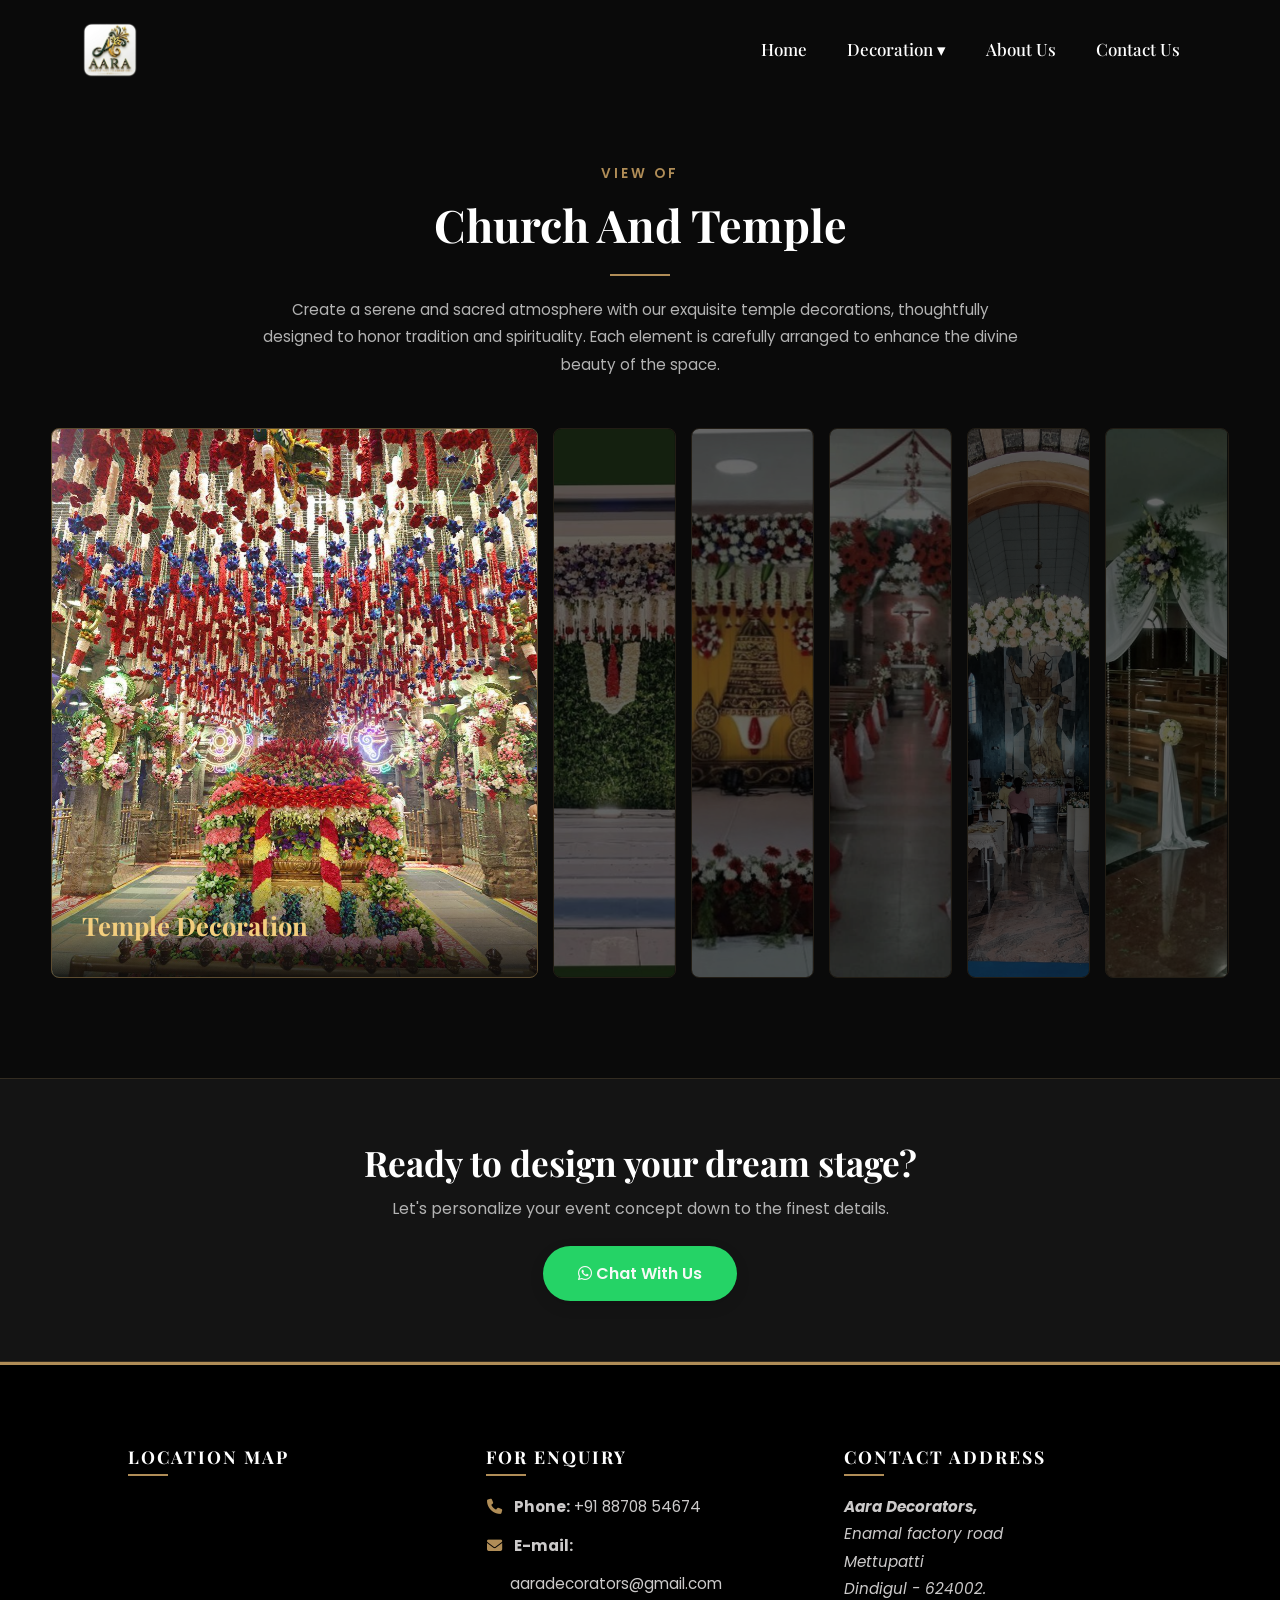
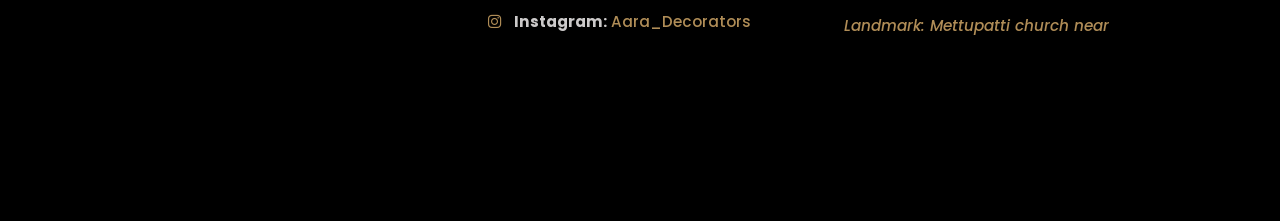
<file: church.html>
<!DOCTYPE html>
<html lang="en">
<head>
    <meta charset="UTF-8">
    <meta name="viewport" content="width=device-width, initial-scale=1.0">
    <title>Aara Decoration | Temple and Church Collection </title>
    <!-- Fonts from Gallery Page -->
    <link href="https://fonts.googleapis.com/css2?family=Playfair+Display:wght@700;800&family=Poppins:wght@300;400;600&display=swap" rel="stylesheet">
    <!-- Style Link -->
    <link rel="stylesheet" href="church.css">
    <!-- FontAwesome for Icons -->
    <link rel="stylesheet" href="https://cdnjs.cloudflare.com/ajax/libs/font-awesome/6.4.0/css/all.min.css">
    <link rel="icon" href="nav logo.png" type="image">
</head>
<body>

    <!-- Fixed Navbar -->
    <nav class="navbar" id="main-nav">
        <div class="logo">
            <img src="nav logo.png" alt="AARA Logo">
        </div>
        
        <input type="checkbox" id="menu-toggle" class="menu-toggle">
        <label for="menu-toggle" class="menu-icon" aria-label="Toggle navigation menu">
            <span></span>
            <span></span>
            <span></span>
        </label>
        
        <ul class="nav-links">
            <li><a href="index.html">Home</a></li>
            <li class="dropdown">
                <button class="dropbtn" type="button" aria-expanded="false">Decoration ▾</button>
                <ul class="dropdown-content">
                    <li><a href="stage.html">Stage Decoration</a></li>
                    <li><a href="out.html">Outdoor & Entrance</a></li>
                    <li><a href="hall.html">Hall Decoration</a></li>
                    <li><a href="church.html">Church & Temple Decoration</a></li>
                </ul>
            </li>
            <li><a href="index.html#about us">About Us</a></li>
            <li><a href="#Contact Us">Contact Us</a></li>
        </ul>
    </nav>

    <!-- Asymmetric Section -->
    <section class="asymmetric-portfolio-section">
        <div class="portfolio-intro">
            <div class="section-title">
                <span>View Of</span>
                <h2>Church And Temple</h2>
                <div class="gold-divider"></div>
            </div>
            <p class="intro-text">Create a serene and sacred atmosphere with our exquisite temple decorations, thoughtfully designed to honor tradition and spirituality. Each element is carefully arranged to enhance the divine beauty of the space.</p>
        </div>

        <!-- Asymmetric Flexible Strip Container -->
        <div class="asymmetric-deck">
            
            <div class="deck-card active" onclick="activateCard(this)">
                <img src="Images/church.1.jpg" alt="Royal Floral Symphony">
                <div class="deck-meta">
                    <h3>Temple Decoration</h3>
                    <span></span>
                </div>
            </div>

            <div class="deck-card" onclick="activateCard(this)">
                <img src="Images/church.2.jpeg" alt="Crystal Elegance">
                <div class="deck-meta">
                    <h3></h3>
                    <span></span>
                </div>
            </div>

            <div class="deck-card" onclick="activateCard(this)">
                <img src="Images/church.2.1.jpg" alt="Pastel Dream">
                <div class="deck-meta">
                    <h3></h3>
                    <span></span>
                </div>
            </div>

            <div class="deck-card" onclick="activateCard(this)">
                <img src="Images/church.5.webp" alt="Traditional Heritage">
                <div class="deck-meta">
                    <h3>church Decoration</h3>
                    <span>Christian decoration refers to the use of religious symbols, scripture verses, and meaningful artwork to create peaceful, faith-inspired spaces. For a web page, this concept can apply to designing church sites, religious e-commerce stores, or spiritual blogs focusing on Christ-centered home interiors.</span>
                </div>
            </div>

            <div class="deck-card" onclick="activateCard(this)">
                <img src="Images/church.4.jpg" alt="Boho Enchantment">
                <div class="deck-meta">
                    <h3></h3>
                    <span></span>
                </div>
            </div>
            <div class="deck-card" onclick="activateCard(this)">
                <img src="Images/church.3.jpg" alt="Boho Enchantment">
                <div class="deck-meta">
                    <h3></h3>
                    <span></span>
                </div>
            </div>
            


        </div>
    </section>

    <!-- Call to Action -->
    <section class="cta-section">
        <h3>Ready to design your dream stage?</h3>
        <p>Let's personalize your event concept down to the finest details.</p>
        <a href="https://wa.me/918870854674" class="cta-btn" target="_blank">
            <i class="fa-brands fa-whatsapp"></i> Chat With Us
        </a>
    </section>

    <!-- Footer from address  Page -->
<link rel="stylesheet" href="https://cdnjs.cloudflare.com/ajax/libs/font-awesome/6.4.2/css/all.min.css">

<footer class="site-footer" id="Contact Us">
    <div class="footer-wrapper">
        <div class="footer-col">
            <h3 class="footer-title">LOCATION MAP</h3>
            <div class="map-box">
                <iframe src="https://www.google.com/maps/embed?pb=!1m18!1m12!1m3!1d3924.8705352374827!2d77.96748769999999!3d10.352235499999999!2m3!1f0!2f0!3f0!3m2!1i1024!2i768!4f13.1!3m3!1m2!1s0x3b00abac87001c13%3A0x6eda647aad18b8cb!2sAara%20Decorators%20Dindigul%20%7C%20Event%20planner%20%7C%20Wedding%20decorator!5e0!3m2!1sen!2sin!4v1778840005854!5m2!1sen!2sin" width="100%" height="200" style="border:0;" allowfullscreen="" loading="lazy"></iframe>
            </div>
        </div>

        <div class="footer-col">
            <h3 class="footer-title">FOR ENQUIRY</h3>
            <div class="enquiry-list">
                <p class="phone-num">
                    <i class="fa-solid fa-phone footer-icon"></i> 
                    <strong>Phone:</strong> +91 88708 54674
                </p>
                <div class="email-container">
                    <p class="email-label">
                        <i class="fa-solid fa-envelope footer-icon"></i> 
                        <strong>E-mail:</strong>
                    </p>
                    <ul class="email-list">
                        <li>aaradecorators@gmail.com</li>
                    </ul>
                </div>
                <p class="instagram-link">
                    <i class="fa-brands fa-instagram footer-icon"></i> 
                    <strong>Instagram:</strong> 
                    <a href="https://www.instagram.com/aara_decorators?utm_source=ig_web_button_share_sheet&igsh=ZDNlZDc0MzIxNw==" target="_blank" rel="noopener">Aara_Decorators</a>
                </p>
            </div>
        </div>

        <div class="footer-col">
            <h3 class="footer-title">CONTACT ADDRESS</h3>
            <address class="contact-info">
                <strong>Aara Decorators,</strong><br>
            Enamal factory road <br>
            Mettupatti <br>
            Dindigul - 624002.
                <span class="landmark-text">Landmark: Mettupatti church near</span>
            </address>
        </div>
    </div>

    <div class="footer-bar">
        <p>© 2026 Aara Deco & Events.</p>
    </div>
</footer>

    <script>
        // Scroll Effect for Navbar
        window.onscroll = function() {
            const nav = document.getElementById('main-nav');
            if (window.scrollY > 50) {
                nav.classList.add("scrolled");
            } else {
                nav.classList.remove("scrolled");
            }
        };

        document.addEventListener('DOMContentLoaded', function () {
            const navToggle = document.getElementById('menu-toggle');
            const navLinks = document.querySelector('.nav-links');

            if (navLinks && navToggle) {
                navLinks.addEventListener('click', function (event) {
                    const targetLink = event.target.closest('a');
                    if (targetLink) {
                        navToggle.checked = false;
                    }
                });
            }

            // Mobile dropdown toggle: open/close decoration menu when tapped
            const dropBtns = document.querySelectorAll('.dropbtn');
            dropBtns.forEach(btn => {
                btn.addEventListener('click', function (e) {
                    const dropdown = btn.closest('.dropdown');
                    if (!dropdown) return;
                    if (window.matchMedia('(max-width: 768px)').matches) {
                        dropdown.classList.toggle('open');
                        btn.setAttribute('aria-expanded', dropdown.classList.contains('open'));
                    }
                });
            });

            // Close any open dropdowns when clicking outside
            document.addEventListener('click', function (e) {
                if (!e.target.closest('.dropdown')) {
                    document.querySelectorAll('.dropdown.open').forEach(d => {
                        d.classList.remove('open');
                        const b = d.querySelector('.dropbtn');
                        if (b) b.setAttribute('aria-expanded', 'false');
                    });
                }
            });
        });

        // Smooth Layout Transition Multi-Card Logic
        function activateCard(clickedCard) {
            const cards = document.querySelectorAll('.deck-card');
            
            // Remove active tags from all slider panels
            cards.forEach(card => {
                card.classList.remove('active');
            });
            
            // Allocate expansion size variables onto targeted card element
            clickedCard.classList.add('active');
        }
</script>
<script src="scroll-reveal.js"></script>
</body>
</html>
</file>
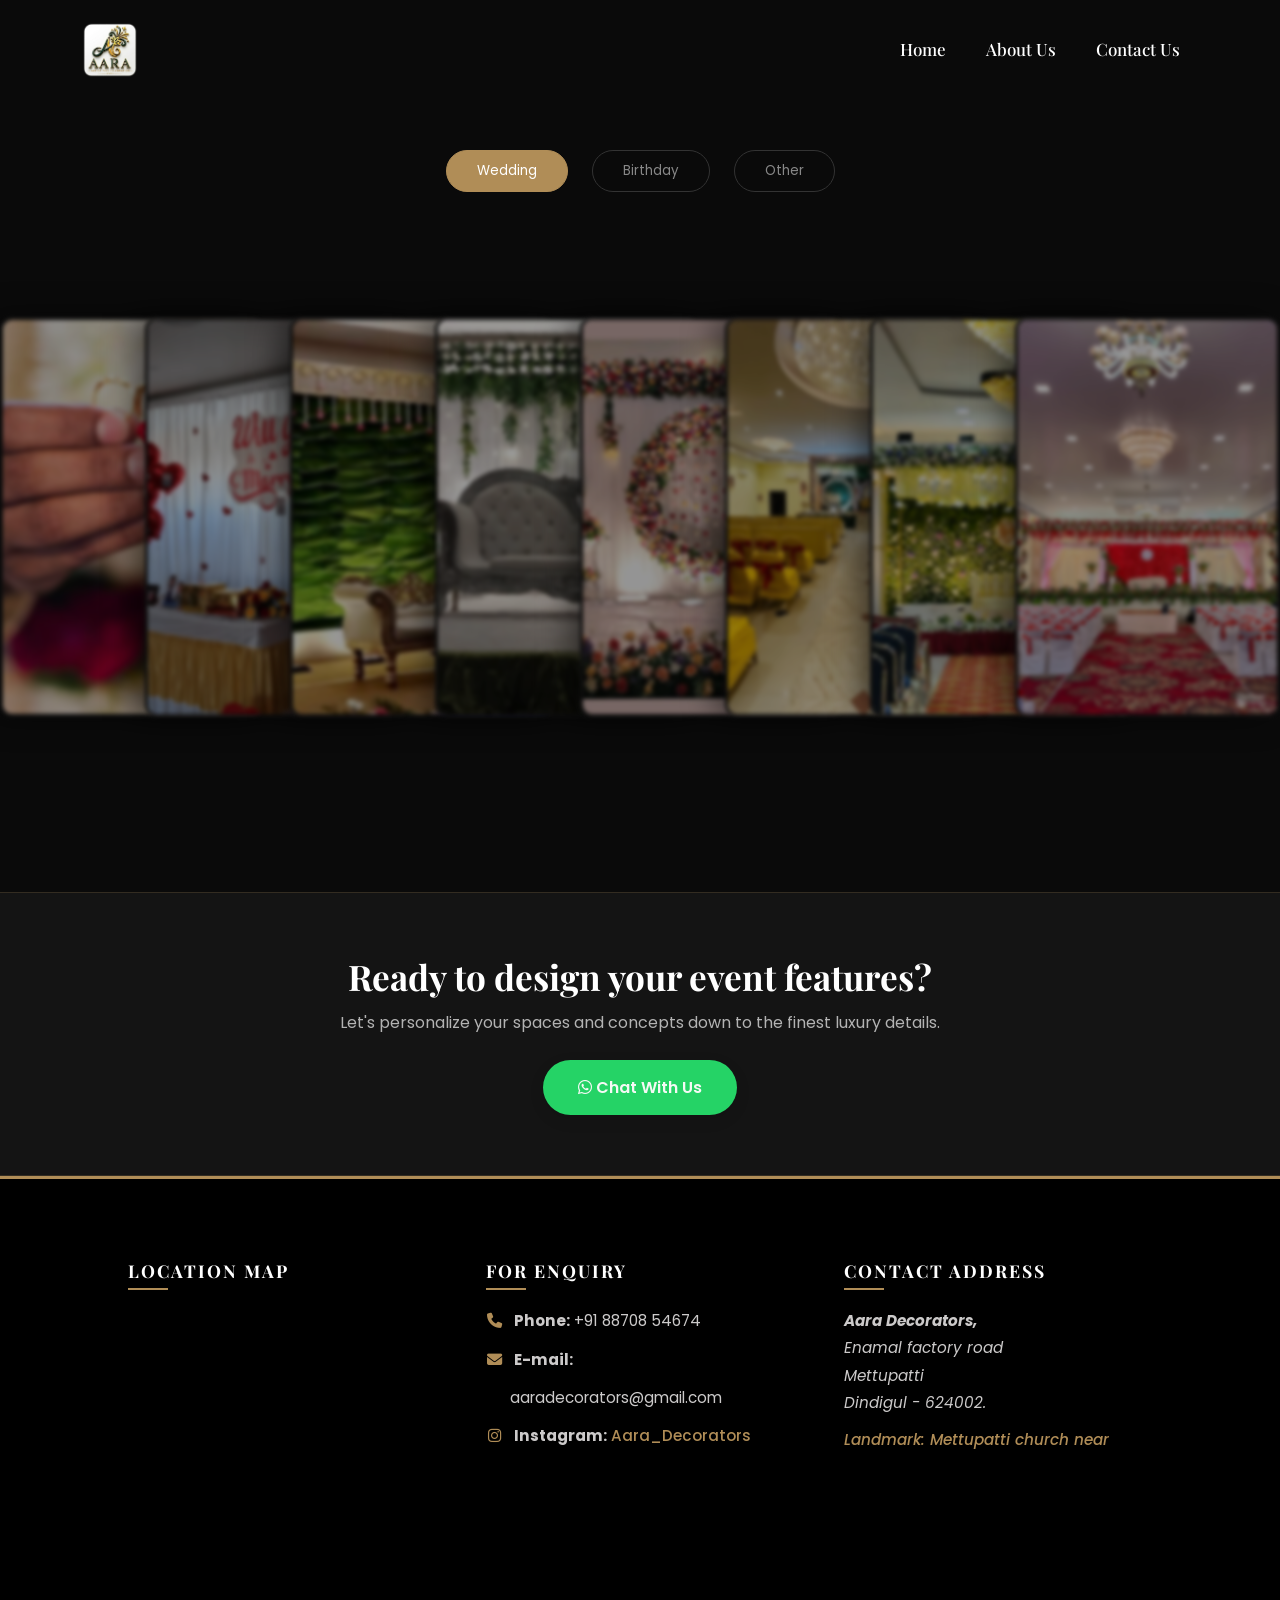
<file: galary.html>
<!DOCTYPE html>
<html lang="en">
<head>
    <meta charset="UTF-8">
    <meta name="viewport" content="width=device-width, initial-scale=1.0">
    <title>Aara Decoration | Gallery</title>
    <link href="https://fonts.googleapis.com/css2?family=Playfair+Display:wght@700;800&family=Poppins:wght@300;400;600&display=swap" rel="stylesheet">
    <link rel="stylesheet" href="galary.css">
    <link rel="icon" href="nav logo.png" type="image">
</head>
<body>
    <!--navbar-->
    <nav class="navbar" id="main-nav">
        <div class="logo">
            <img src="nav logo.png" alt="AARA Logo">
        </div>     
        
        <!-- FIXED: Re-added the responsive checkbox and hamburger structural elements -->
        <input type="checkbox" id="menu-toggle" style="display: none;">
        <label for="menu-toggle" class="menu-icon">
            <span></span>
            <span></span>
            <span></span>
        </label>

        <ul class="nav-links">
            <li><a href="index.html">Home</a></li>
            <li><a href="index.html#about us">About Us</a></li>
            <li><a href="#Contact Us">Contact Us</a></li>
        </ul>
    </nav>

    <!--hero section galary-->
    <section class="stack-gallery-section" id="decorations">
        <div class="stack-tabs">
            <button class="stack-nav active" onclick="switchStack(event, 'wed-stack')">Wedding</button>
            <button class="stack-nav" onclick="switchStack(event, 'birth-stack')">Birthday</button>
            <button class="stack-nav" onclick="switchStack(event, 'oth-stack')">Other</button>
        </div>

        <div class="stack-container">
            <div id="wed-stack" class="image-stack active">
                <div class="stack-card"><img src="Images/wed.0.webp"></div>
                <div class="stack-card"><img src="Images/wed.1.webp"></div>
                <div class="stack-card"><img src="Images/wed.2.jpg"></div>
                <div class="stack-card"><img src="Images/wed.3.jpg"></div>
                <div class="stack-card"><img src="Images/wed.4.jpg"></div>
                <div class="stack-card"><img src="Images/hall.2.jpg"></div>
                <div class="stack-card"><img src="Images/hall.3.jpg"></div>
                <div class="stack-card"><img src="Images/hall.4.jpg"></div>
            </div>

            <div id="birth-stack" class="image-stack">
                <div class="stack-card"><img src="Images/birth.1.jpg"></div>
                <div class="stack-card"><img src="Images/birth.2.jpg"></div>
                <div class="stack-card"><img src="Images/birth.3.jpg"></div>
                <div class="stack-card"><img src="Images/birth.4.jpg"></div>
                <div class="stack-card"><img src="Images/birth.5.jpeg"></div>
                <div class="stack-card"><img src="Images/birth.6.jpeg"></div>
                <div class="stack-card"><img src="Images/birth.7.jpeg"></div>
                <div class="stack-card"><img src="Images/birth.8.jpeg"></div>
                <div class="stack-card"><img src="Images/birth.9.jpeg"></div>
            </div>

            <div id="oth-stack" class="image-stack">
                <div class="stack-card"><img src="Images/other..jpeg"></div>
                <div class="stack-card"><img src="Images/other2.jpeg"></div>
                <div class="stack-card"><img src="Images/other.3.jpeg"></div>
                <div class="stack-card"><img src="Images/other.4.jpeg"></div>
                <div class="stack-card"><img src="Images/other.5.jpeg"></div>
                <div class="stack-card"><img src="Images/other.6.jpg"></div>
            </div>
        </div>
    </section>

    <!-- Call to Action -->
    <section class="cta-section">
        <h3 class="h3">Ready to design your event features?</h3>
        <p>Let's personalize your spaces and concepts down to the finest luxury details.</p>
        <a href="https://wa.me/918870854674" class="cta-btn" target="_blank">
            <i class="fa-brands fa-whatsapp"></i> Chat With Us
        </a>
    </section>

    <!--footer-->
    <link rel="stylesheet" href="https://cdnjs.cloudflare.com/ajax/libs/font-awesome/6.4.2/css/all.min.css">

    <footer class="site-footer" id="Contact Us">
        <div class="footer-wrapper">
            <div class="footer-col">
                <h3 class="footer-title">LOCATION MAP</h3>
                <div class="map-box">
                    <iframe src="https://www.google.com/maps/embed?pb=!1m18!1m12!1m3!1d3924.8705352374827!2d77.96748769999999!3d10.352235499999999!2m3!1f0!2f0!3f0!3m2!1i1024!2i768!4f13.1!3m3!1m2!1s0x3b00abac87001c13%3A0x6eda647aad18b8cb!2sAara%20Decorators%20Dindigul%20%7C%20Event%20planner%20%7C%20Wedding%20decorator!5e0!3m2!1sen!2sin!4v1778840005854!5m2!1sen!2sin" width="100%" height="200" style="border:0;" allowfullscreen="" loading="lazy"></iframe>
                </div>
            </div>

            <div class="footer-col">
                <h3 class="footer-title">FOR ENQUIRY</h3>
                <div class="enquiry-list">
                    <p class="phone-num">
                        <i class="fa-solid fa-phone footer-icon"></i> 
                        <strong>Phone:</strong> +91 88708 54674
                    </p>
                    <div class="email-container">
                        <p class="email-label">
                            <i class="fa-solid fa-envelope footer-icon"></i> 
                            <strong>E-mail:</strong>
                        </p>
                        <ul class="email-list">
                            <li>aaradecorators@gmail.com</li>
                        </ul>
                    </div>
                    <p class="instagram-link">
                        <i class="fa-brands fa-instagram footer-icon"></i> 
                        <strong>Instagram:</strong> 
                        <a href="https://www.instagram.com/aara_decorators?utm_source=ig_web_button_share_sheet&igsh=ZDNlZDc0MzIxNw==" target="_blank" rel="noopener">Aara_Decorators</a>
                    </p>
                </div>
            </div>

            <div class="footer-col">
                <h3 class="footer-title">CONTACT ADDRESS</h3>
                <address class="contact-info">
                    <strong>Aara Decorators,</strong><br>
                    Enamal factory road <br>
                    Mettupatti <br>
                    Dindigul - 624002.
                    <span class="landmark-text">Landmark: Mettupatti church near</span>
                </address>
            </div>
        </div>

        <div class="footer-bar">
            <p>© 2026 Aara Deco & Events.</p>
        </div>
    </footer>

    <script>
        // Scroll Effect for Navbar
        window.onscroll = function() {
            const nav = document.getElementById('main-nav');
            if (nav) {
                if (window.pageYOffset > 50) {
                    nav.classList.add("scrolled");
                } else {
                    nav.classList.remove("scrolled");
                }
            }
        };

        // Mobile Responsive Toggle Fix
        document.addEventListener('DOMContentLoaded', function () {
            const navToggle = document.getElementById('menu-toggle');
            const navLinks = document.querySelector('.nav-links');

            if (navLinks && navToggle) {
                navLinks.addEventListener('click', function (event) {
                    const targetLink = event.target.closest('a');
                    if (targetLink) {
                        navToggle.checked = false; // Auto-closes mobile overlay layout
                    }
                });
            }
        });

        // Stack Switcher
        function switchStack(evt, stackId) {
            let i, stacks, navs;
            stacks = document.getElementsByClassName("image-stack");
            for (i = 0; i < stacks.length; i++) { stacks[i].classList.remove("active"); }
            navs = document.getElementsByClassName("stack-nav");
            for (i = 0; i < navs.length; i++) { navs[i].classList.remove("active"); }
            document.getElementById(stackId).classList.add("active");
            evt.currentTarget.classList.add("active");
        }
</script>
<script src="scroll-reveal.js"></script>
</body>
</html>
</file>
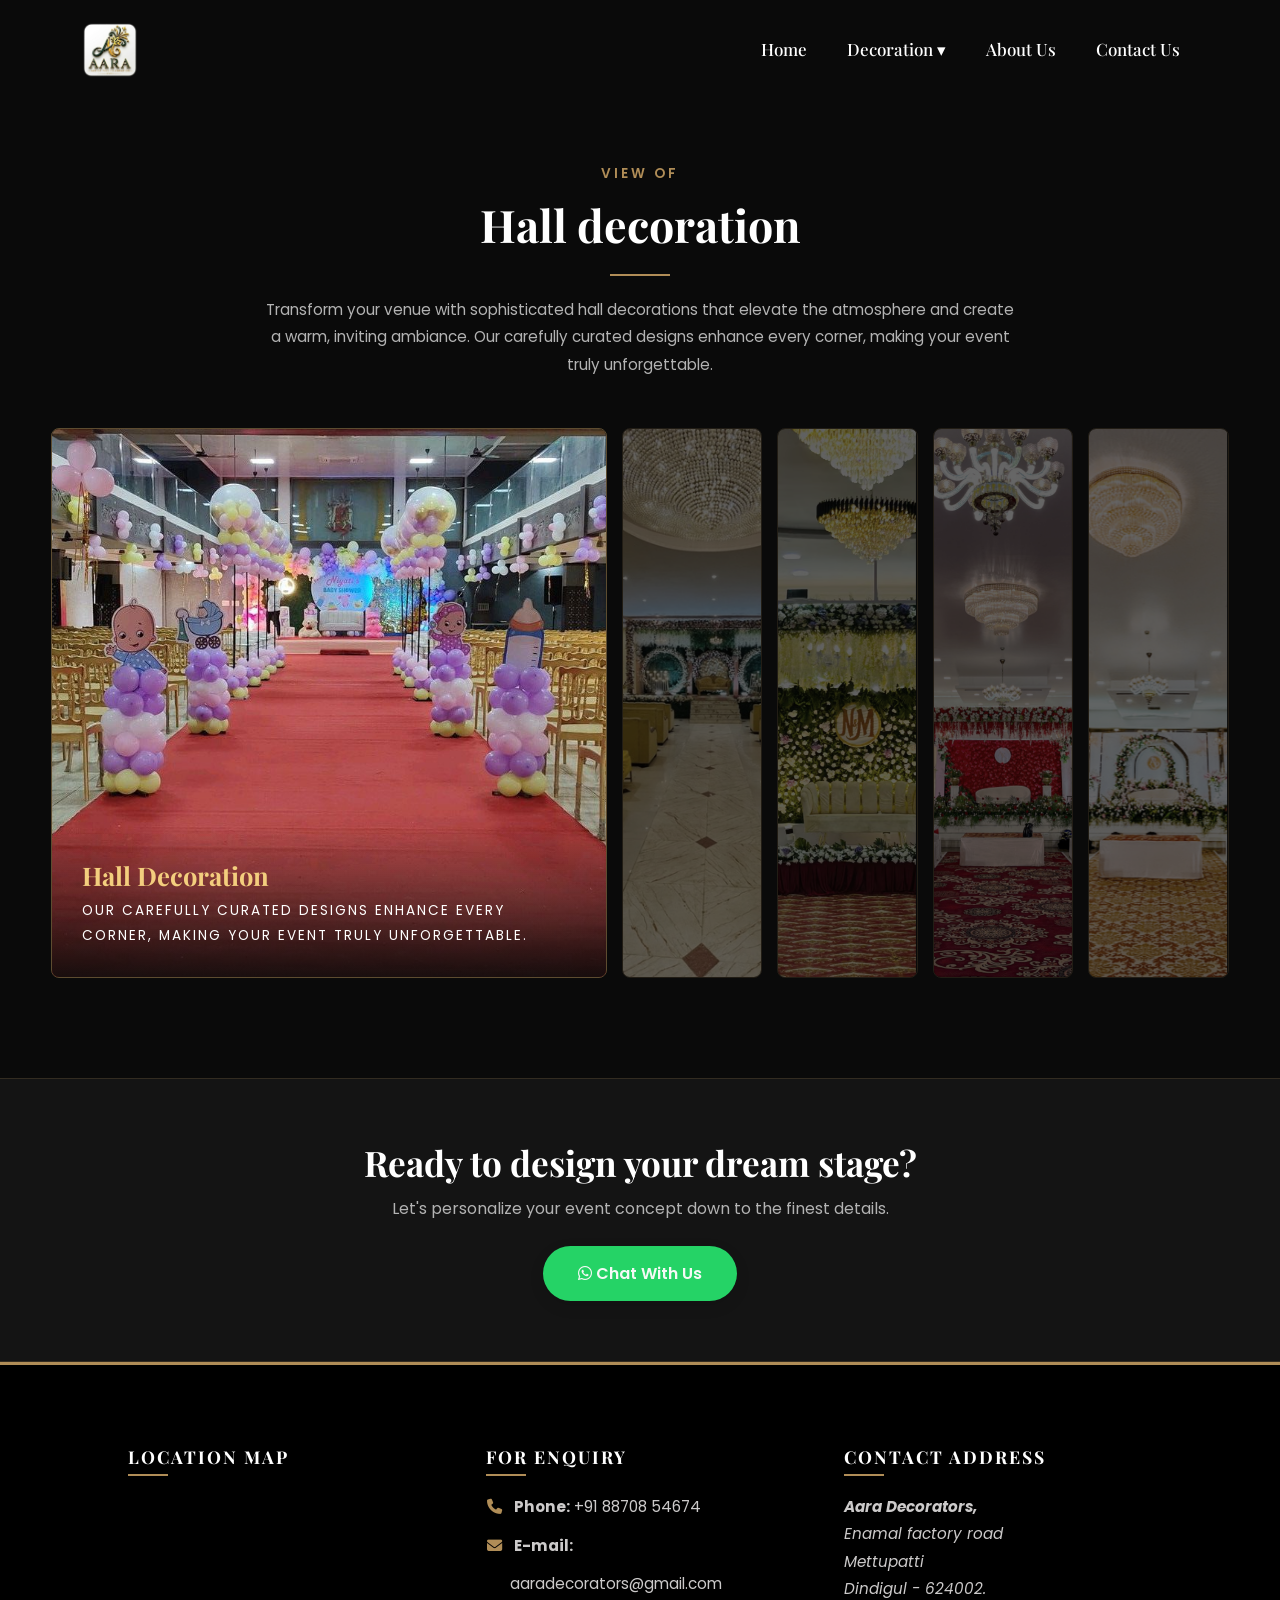
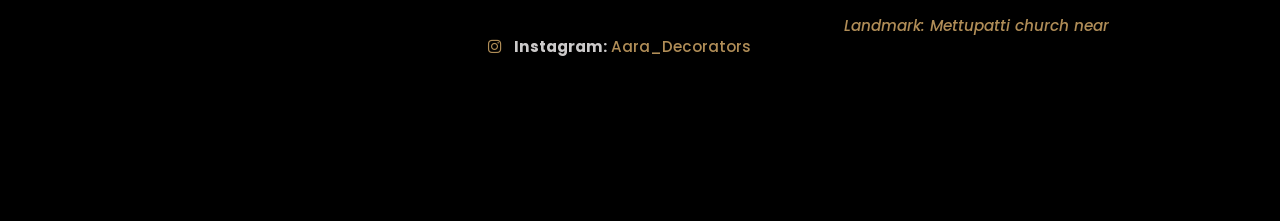
<file: hall.html>
<!DOCTYPE html>
<html lang="en">
<head>
    <meta charset="UTF-8">
    <meta name="viewport" content="width=device-width, initial-scale=1.0">
    <title>Aara Decoration | Hall Decorations</title>
    <!-- Fonts from Gallery Page -->
    <link href="https://fonts.googleapis.com/css2?family=Playfair+Display:wght@700;800&family=Poppins:wght@300;400;600&display=swap" rel="stylesheet">
    <!-- Style Link -->
    <link rel="stylesheet" href="hall.css">
    <!-- FontAwesome for Icons -->
    <link rel="stylesheet" href="https://cdnjs.cloudflare.com/ajax/libs/font-awesome/6.4.0/css/all.min.css">
    <link rel="icon" href="nav logo.png" type="image">
</head>
<body>

    <!-- Fixed Navbar -->
    <nav class="navbar" id="main-nav">
        <div class="logo">
            <img src="nav logo.png" alt="AARA Logo">
        </div>
        
        <input type="checkbox" id="menu-toggle" class="menu-toggle">
        <label for="menu-toggle" class="menu-icon" aria-label="Toggle navigation menu">
            <span></span>
            <span></span>
            <span></span>
        </label>
        
        <ul class="nav-links">
            <li><a href="index.html">Home</a></li>
            <li class="dropdown">
                <button class="dropbtn" type="button" aria-expanded="false">Decoration ▾</button>
                <ul class="dropdown-content">
                    <li><a href="stage.html">Stage Decoration</a></li>
                    <li><a href="out.html">Outdoor & Entrance</a></li>
                    <li><a href="hall.html">Hall Decoration</a></li>
                    <li><a href="church.html">Church & Temple Decoration</a></li>
                </ul>
            </li>

            <li><a href="index.html#about us">About Us</a></li>
            <li><a href="#Contact Us">Contact Us</a></li>
        </ul>
    </nav>

    <!-- Asymmetric Section -->
    <section class="asymmetric-portfolio-section">
        <div class="portfolio-intro">
            <div class="section-title">
                <span>View of</span>
                <h2>Hall decoration</h2>
                <div class="gold-divider"></div>
            </div>
            <p class="intro-text">Transform your venue with sophisticated hall decorations that elevate the atmosphere and create a warm, inviting ambiance. Our carefully curated designs enhance every corner, making your event truly unforgettable.</p>
        </div>

        <!-- Asymmetric Flexible Strip Container -->
        <div class="asymmetric-deck">
            
            <div class="deck-card active" onclick="activateCard(this)">
                <img src="Images/hall.1.jpg" alt="Royal Floral Symphony">
                <div class="deck-meta">
                    <h3>Hall Decoration</h3>
                    <span> Our carefully curated designs enhance every corner, making your event truly unforgettable.</span>
                </div>
            </div>

            <div class="deck-card" onclick="activateCard(this)">
                <img src="Images/hall.2.jpg" alt="Crystal Elegance">
                <div class="deck-meta">
                    <h3></h3>
                    <span></span>
                </div>
            </div>

            <div class="deck-card" onclick="activateCard(this)">
                <img src="Images/hall.3.jpg" alt="Pastel Dream">
                <div class="deck-meta">
                    <h3></h3>
                    <span></span>
                </div>
            </div>

            <div class="deck-card" onclick="activateCard(this)">
                <img src="Images/hall.4.jpg" alt="Traditional Heritage">
                <div class="deck-meta">
                    <h3></h3>
                    <span></span>
                </div>
            </div>

            <div class="deck-card" onclick="activateCard(this)">
                <img src="Images/hall.5.jpg" alt="Boho Enchantment">
                <div class="deck-meta">
                    <h3></h3>
                    <span></span>
                </div>
            </div>

        </div>
    </section>

    <!-- Call to Action -->
    <section class="cta-section">
        <h3>Ready to design your dream stage?</h3>
        <p>Let's personalize your event concept down to the finest details.</p>
        <a href="https://wa.me/918870854674" class="cta-btn" target="_blank">
            <i class="fa-brands fa-whatsapp"></i> Chat With Us
        </a>
    </section>

    <!-- Footer from Gallery Page -->
  <link rel="stylesheet" href="https://cdnjs.cloudflare.com/ajax/libs/font-awesome/6.4.2/css/all.min.css">

<footer class="site-footer" id="Contact Us">
    <div class="footer-wrapper">
        <div class="footer-col">
            <h3 class="footer-title">LOCATION MAP</h3>
            <div class="map-box">
                <iframe src="https://www.google.com/maps/embed?pb=!1m18!1m12!1m3!1d3924.8705352374827!2d77.96748769999999!3d10.352235499999999!2m3!1f0!2f0!3f0!3m2!1i1024!2i768!4f13.1!3m3!1m2!1s0x3b00abac87001c13%3A0x6eda647aad18b8cb!2sAara%20Decorators%20Dindigul%20%7C%20Event%20planner%20%7C%20Wedding%20decorator!5e0!3m2!1sen!2sin!4v1778840005854!5m2!1sen!2sin" width="100%" height="200" style="border:0;" allowfullscreen="" loading="lazy"></iframe>
            </div>
        </div>

        <div class="footer-col">
            <h3 class="footer-title">FOR ENQUIRY</h3>
            <div class="enquiry-list">
                <p class="phone-num">
                    <i class="fa-solid fa-phone footer-icon"></i> 
                    <strong>Phone:</strong> +91 88708 54674
                </p>
                <div class="email-container">
                    <p class="email-label">
                        <i class="fa-solid fa-envelope footer-icon"></i> 
                        <strong>E-mail:</strong>
                    </p>
                    <ul class="email-list">
                        <li>aaradecorators@gmail.com</li>
                    </ul>
                </div><br>
                <p class="instagram-link">
                    <i class="fa-brands fa-instagram footer-icon"></i> 
                    <strong>Instagram:</strong> 
                    <a href="https://www.instagram.com/aara_decorators?utm_source=ig_web_button_share_sheet&igsh=ZDNlZDc0MzIxNw==" target="_blank" rel="noopener">Aara_Decorators</a>
                </p>
            </div>
        </div>

        <div class="footer-col">
            <h3 class="footer-title">CONTACT ADDRESS</h3>
            <address class="contact-info">
                <strong>Aara Decorators,</strong><br>
            Enamal factory road <br>
            Mettupatti <br>
            Dindigul - 624002.
                <span class="landmark-text">Landmark: Mettupatti church near</span>
            </address>
        </div>
    </div>

    <div class="footer-bar">
        <p>© 2026 Aara Deco & Events.</p>
    </div>
</footer>
    <script>
        // Scroll Effect for Navbar
        window.onscroll = function() {
            const nav = document.getElementById('main-nav');
            if (window.scrollY > 50) {
                nav.classList.add("scrolled");
            } else {
                nav.classList.remove("scrolled");
            }
        };

        document.addEventListener('DOMContentLoaded', function () {
            const navToggle = document.getElementById('menu-toggle');
            const navLinks = document.querySelector('.nav-links');

            if (navLinks && navToggle) {
                navLinks.addEventListener('click', function (event) {
                    const targetLink = event.target.closest('a');
                    if (targetLink) {
                        navToggle.checked = false;
                    }
                });
            }

            // Mobile dropdown toggle: open/close decoration menu when tapped
            const dropBtns = document.querySelectorAll('.dropbtn');
            dropBtns.forEach(btn => {
                btn.addEventListener('click', function (e) {
                    const dropdown = btn.closest('.dropdown');
                    if (!dropdown) return;
                    if (window.matchMedia('(max-width: 768px)').matches) {
                        dropdown.classList.toggle('open');
                        btn.setAttribute('aria-expanded', dropdown.classList.contains('open'));
                    }
                });
            });

            // Close any open dropdowns when clicking outside
            document.addEventListener('click', function (e) {
                if (!e.target.closest('.dropdown')) {
                    document.querySelectorAll('.dropdown.open').forEach(d => {
                        d.classList.remove('open');
                        const b = d.querySelector('.dropbtn');
                        if (b) b.setAttribute('aria-expanded', 'false');
                    });
                }
            });
        });

        // Smooth Layout Transition Multi-Card Logic
        function activateCard(clickedCard) {
            const cards = document.querySelectorAll('.deck-card');
            
            // Remove active tags from all slider panels
            cards.forEach(card => {
                card.classList.remove('active');
            });
            
            // Allocate expansion size variables onto targeted card element
            clickedCard.classList.add('active');
        }
</script>
<script src="scroll-reveal.js"></script>
</body>
</html>
</file>
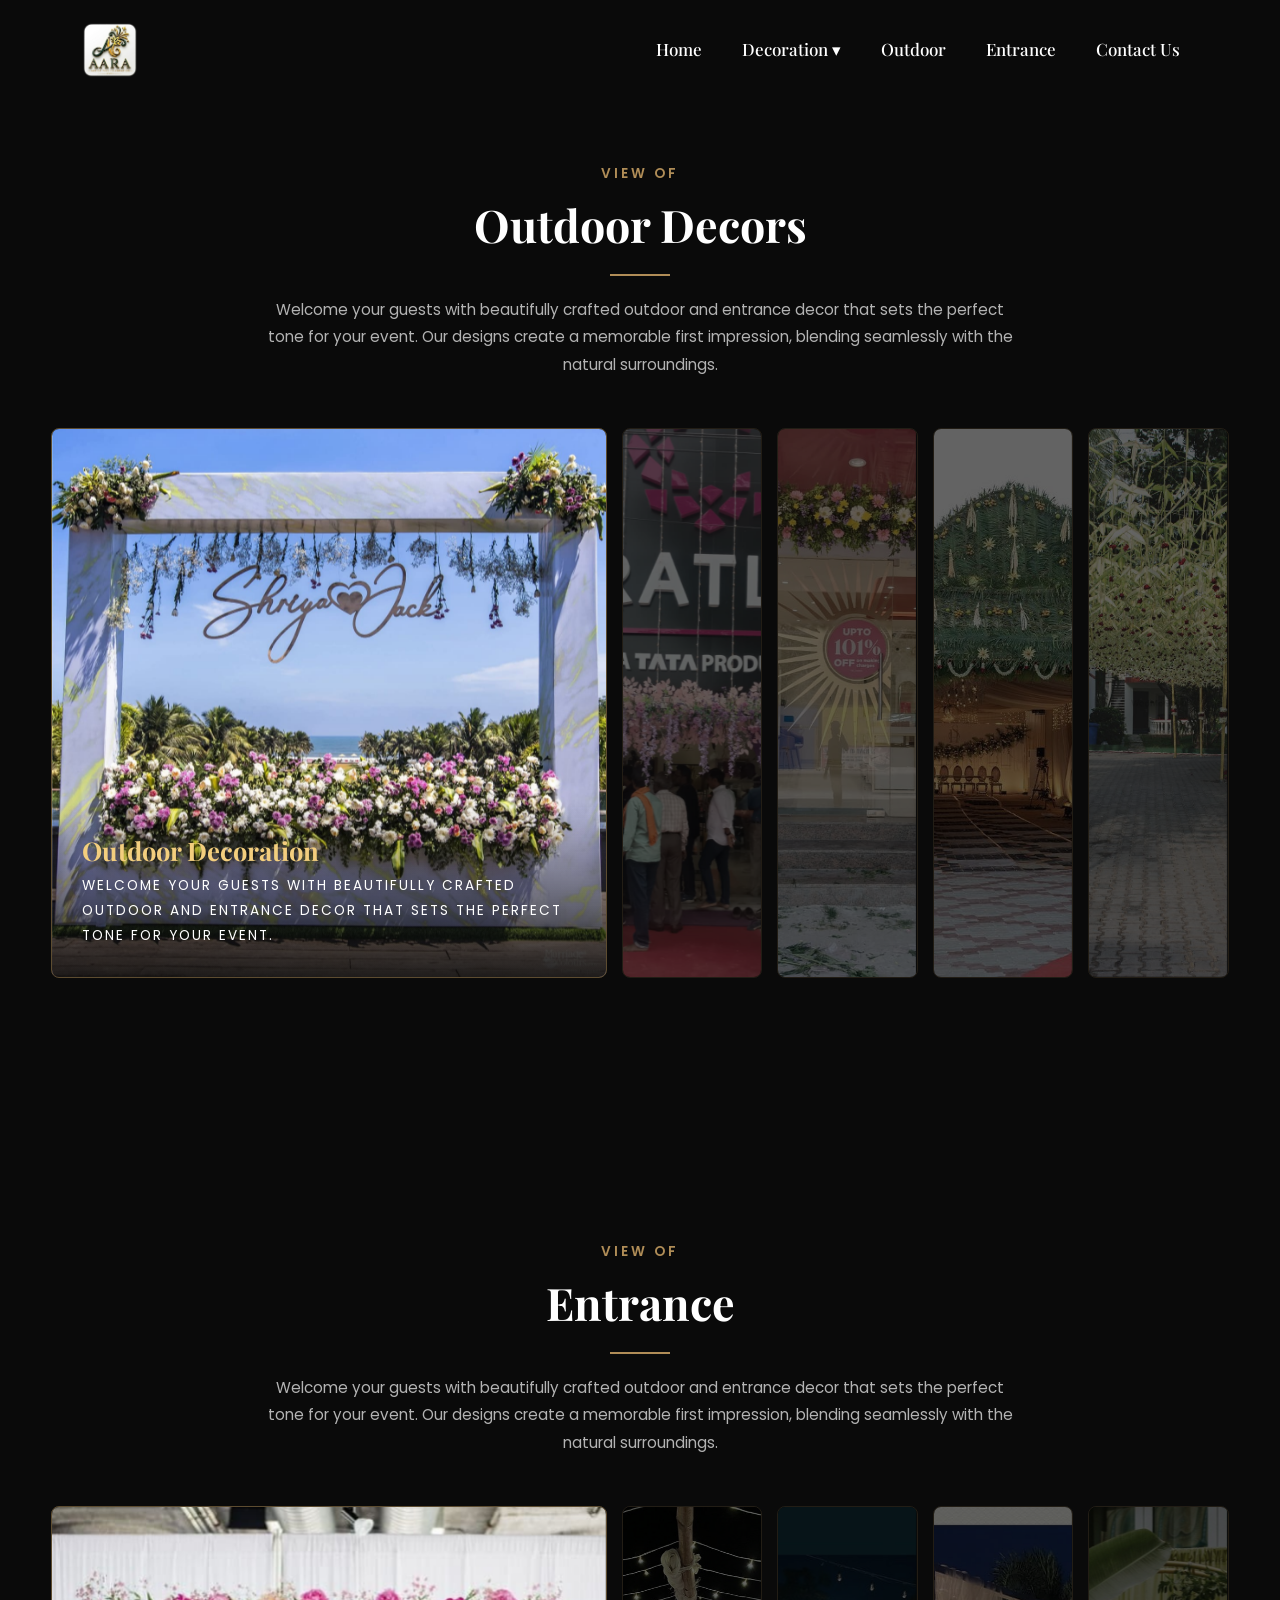
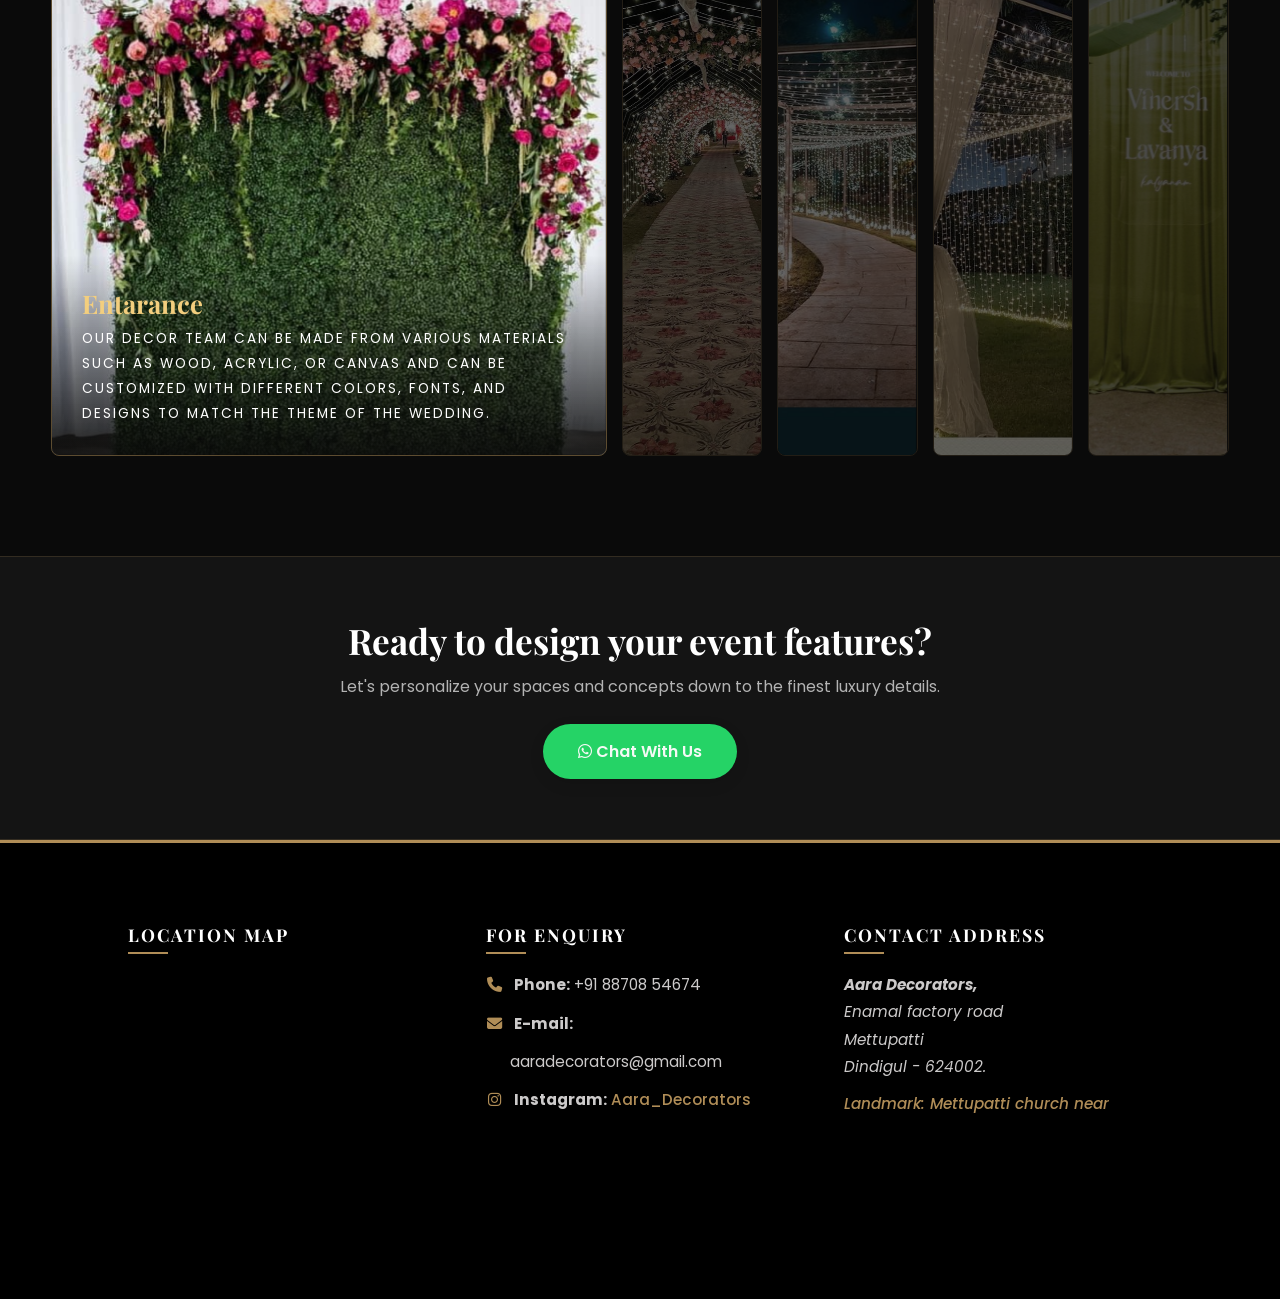
<file: out.html>
<!DOCTYPE html>
<html lang="en">
<head>
    <meta charset="UTF-8">
    <meta name="viewport" content="width=device-width, initial-scale=1.0">
    <title>Aara Decoration | Outdoor & Entrance Collection</title>
    <!-- Fonts from Gallery Page -->
    <link href="https://fonts.googleapis.com/css2?family=Playfair+Display:wght@700;800&family=Poppins:wght@300;400;600&display=swap" rel="stylesheet">
    <!-- Style Link -->
    <link rel="stylesheet" href="out.css">
    <!-- FontAwesome for Icons -->
    <link rel="stylesheet" href="https://cdnjs.cloudflare.com/ajax/libs/font-awesome/6.4.0/css/all.min.css">
    <link rel="icon" href="nav logo.png" type="image">
</head>
<body>

    <!-- Fixed Navbar -->
    <nav class="navbar" id="main-nav">
        <div class="logo">
            <img src="nav logo.png" alt="AARA Logo">
        </div>
        
        <input type="checkbox" id="menu-toggle" class="menu-toggle">
        <label for="menu-toggle" class="menu-icon" aria-label="Toggle navigation menu">
            <span></span>
            <span></span>
            <span></span>
        </label>
        
        <ul class="nav-links">
            <li><a href="index.html">Home</a></li>
            <li class="dropdown">
                <button class="dropbtn" type="button" aria-expanded="false">Decoration ▾</button>
                <ul class="dropdown-content">
                    <li><a href="stage.html">Stage Decoration</a></li>
                    <li><a href="out.html">Outdoor & Entrance</a></li>
                    <li><a href="hall.html">Hall Decoration</a></li>
                    <li><a href="church.html">Church & Temple Decoration</a></li>
                </ul>
            </li>
            <li><a href="#outdoor-section">Outdoor</a></li>
            <li><a href="#entrance-section">Entrance</a></li>
            <li><a href="#Contact Us">Contact Us</a></li>
        </ul>
    </nav>

    <!-- SECTION 1: Outdoor Decoration (Immersive Hero Layout) -->
    <section class="asymmetric-portfolio-section hero-deck-variant" id="outdoor-section">
        <div class="portfolio-intro">
            <div class="section-title">
                <span>View Of</span>
                <h2>Outdoor Decors</h2>
                <div class="gold-divider"></div>
            </div>
            <p class="intro-text">Welcome your guests with beautifully crafted outdoor and entrance decor that sets the perfect tone for your event. Our designs create a memorable first impression, blending seamlessly with the natural surroundings.</p>
        </div>

        <!-- Asymmetric Flexible Strip Container -->
        <div class="asymmetric-deck">
            <div class="deck-card active" onclick="activateCard(this)">
                <img src="Images/outdoor.1.jpeg" alt="Garden Meadow Romance">
                <div class="deck-meta">
                    <h3>Outdoor Decoration</h3>
                    <span>Welcome your guests with beautifully crafted outdoor and entrance decor that sets the perfect tone for your event. </span>
                </div>
            </div>

            <div class="deck-card" onclick="activateCard(this)">
                <img src="Images/outdoor.2.jpeg" alt="Twilight Canopy Strings">
                <div class="deck-meta">
                    <h3></h3>
                    <span></span>
                </div>
            </div>

            <div class="deck-card" onclick="activateCard(this)">
                <img src="Images/outdoor.3.jpeg" alt="Sun-Kissed Lawn Mandap">
                <div class="deck-meta">
                    <h3></h3>
                    <span></span>
                </div>
            </div>

            <div class="deck-card" onclick="activateCard(this)">
                <img src="Images/outdoor.4.jpeg" alt="Bayside Serenade">
                <div class="deck-meta">
                    <h3></h3>
                    <span></span>
                </div>
            </div>

            <div class="deck-card" onclick="activateCard(this)">
                <img src="Images/outdoor.5.jpg" alt="Rustic Woodland Gathering">
                <div class="deck-meta">
                    <h3></h3>
                    <span></span>
                </div>
            </div>
        </div>
    </section>

    <!-- SECTION 2: Entrance Decoration (Mid-Page Standard Variant) -->
    <section class="asymmetric-portfolio-section entrance-deck-variant" id="entrance-section">
        <div class="portfolio-intro">
            <div class="section-title">
                <span>View Of</span>
                <h2>Entrance </h2>
                <div class="gold-divider"></div>
            </div>
            <p class="intro-text">Welcome your guests with beautifully crafted outdoor and entrance decor that sets the perfect tone for your event. Our designs create a memorable first impression, blending seamlessly with the natural surroundings.</p>
        </div>

        <!-- Asymmetric Flexible Strip Container -->
        <div class="asymmetric-deck">
            <div class="deck-card active" onclick="activateCard(this)">
                <img src="Images/entarance.5.jpg" alt="Grand Floral Archway">
                <div class="deck-meta">
                    <h3>Entarance</h3>
                    <span>Our decor Team can be made from various materials such as wood, acrylic, or canvas and can be customized with different colors, fonts, and designs to match the theme of the wedding.</span>
                </div>
            </div>

            <div class="deck-card" onclick="activateCard(this)">
                <img src="Images/entarance.1.jpg" alt="Royal Tunnel of Lights">
                <div class="deck-meta">
                    <h3></h3>
                    <span></span>
                </div>
            </div>

            <div class="deck-card" onclick="activateCard(this)">
                <img src="Images/entarance.2.jpg" alt="Bespoke Geometric Walkway">
                <div class="deck-meta">
                    <h3></h3>
                    <span></span>
                </div>
            </div>

            <div class="deck-card" onclick="activateCard(this)">
                <img src="Images/entarance.3.jpg" alt="Heritage Brass Elements">
                <div class="deck-meta">
                    <h3></h3>
                    <span></span>
                </div>
            </div>

            <div class="deck-card" onclick="activateCard(this)">
                <img src="Images/entarance.4.jpg" alt="Minimalist Velvet Drapes">
                <div class="deck-meta">
                    <h3></h3>
                    <span> </span>
                </div>
            </div>
        </div>
    </section>

    <!-- Call to Action -->
    <section class="cta-section">
        <h3>Ready to design your event features?</h3>
        <p>Let's personalize your spaces and concepts down to the finest luxury details.</p>
        <a href="https://wa.me/918870854674" class="cta-btn" target="_blank">
            <i class="fa-brands fa-whatsapp"></i> Chat With Us
        </a>
    </section>

    <!-- Footer outdoor Page -->
<link rel="stylesheet" href="https://cdnjs.cloudflare.com/ajax/libs/font-awesome/6.4.2/css/all.min.css">

<footer class="site-footer" id="Contact Us">
    <div class="footer-wrapper">
        <div class="footer-col">
            <h3 class="footer-title">LOCATION MAP</h3>
            <div class="map-box">
                <iframe src="https://www.google.com/maps/embed?pb=!1m18!1m12!1m3!1d3924.8705352374827!2d77.96748769999999!3d10.352235499999999!2m3!1f0!2f0!3f0!3m2!1i1024!2i768!4f13.1!3m3!1m2!1s0x3b00abac87001c13%3A0x6eda647aad18b8cb!2sAara%20Decorators%20Dindigul%20%7C%20Event%20planner%20%7C%20Wedding%20decorator!5e0!3m2!1sen!2sin!4v1778840005854!5m2!1sen!2sin" width="100%" height="200" style="border:0;" allowfullscreen="" loading="lazy"></iframe>
            </div>
        </div>

        <div class="footer-col">
            <h3 class="footer-title">FOR ENQUIRY</h3>
            <div class="enquiry-list">
                <p class="phone-num">
                    <i class="fa-solid fa-phone footer-icon"></i> 
                    <strong>Phone:</strong> +91 88708 54674
                </p>
                <div class="email-container">
                    <p class="email-label">
                        <i class="fa-solid fa-envelope footer-icon"></i> 
                        <strong>E-mail:</strong>
                    </p>
                    <ul class="email-list">
                        <li>aaradecorators@gmail.com</li>
                    </ul>
                </div>
                <p class="instagram-link">
                    <i class="fa-brands fa-instagram footer-icon"></i> 
                    <strong>Instagram:</strong> 
                    <a href="https://www.instagram.com/aara_decorators?utm_source=ig_web_button_share_sheet&igsh=ZDNlZDc0MzIxNw==" target="_blank" rel="noopener">Aara_Decorators</a>
                </p>
            </div>
        </div>

        <div class="footer-col">
            <h3 class="footer-title">CONTACT ADDRESS</h3>
            <address class="contact-info">
                <strong>Aara Decorators,</strong><br>
            Enamal factory road <br>
            Mettupatti <br>
            Dindigul - 624002.
                <span class="landmark-text">Landmark: Mettupatti church near</span>
            </address>
        </div>
    </div>

    <div class="footer-bar">
        <p>© 2026 Aara Deco & Events.</p>
    </div>
</footer>
    <script>
        // Scroll Effect for Navbar
        window.onscroll = function() {
            const nav = document.getElementById('main-nav');
            if (window.scrollY > 50) {
                nav.classList.add("scrolled");
            } else {
                nav.classList.remove("scrolled");
            }
        };

        document.addEventListener('DOMContentLoaded', function () {
            const navToggle = document.getElementById('menu-toggle');
            const navLinks = document.querySelector('.nav-links');

            if (navLinks && navToggle) {
                navLinks.addEventListener('click', function (event) {
                    const targetLink = event.target.closest('a');
                    if (targetLink) {
                        navToggle.checked = false;
                    }
                });
            }

            // Mobile dropdown toggle: open/close decoration menu when tapped
            const dropBtns = document.querySelectorAll('.dropbtn');
            dropBtns.forEach(btn => {
                btn.addEventListener('click', function (e) {
                    const dropdown = btn.closest('.dropdown');
                    if (!dropdown) return;
                    if (window.matchMedia('(max-width: 768px)').matches) {
                        dropdown.classList.toggle('open');
                        btn.setAttribute('aria-expanded', dropdown.classList.contains('open'));
                    }
                });
            });

            // Close any open dropdowns when clicking outside
            document.addEventListener('click', function (e) {
                if (!e.target.closest('.dropdown')) {
                    document.querySelectorAll('.dropdown.open').forEach(d => {
                        d.classList.remove('open');
                        const b = d.querySelector('.dropbtn');
                        if (b) b.setAttribute('aria-expanded', 'false');
                    });
                }
            });
        });

        // Smooth Layout Transition Multi-Card Logic scoped cleanly to parent decks
        function activateCard(clickedCard) {
            // Find only sibling deck-cards within the same container section
            const parentDeck = clickedCard.closest('.asymmetric-deck');
            const cards = parentDeck.querySelectorAll('.deck-card');
            
            cards.forEach(card => {
                card.classList.remove('active');
            });
            clickedCard.classList.add('active');
        }
</script>
</script>
<script src="scroll-reveal.js"></script>
</body>
</html>
</file>
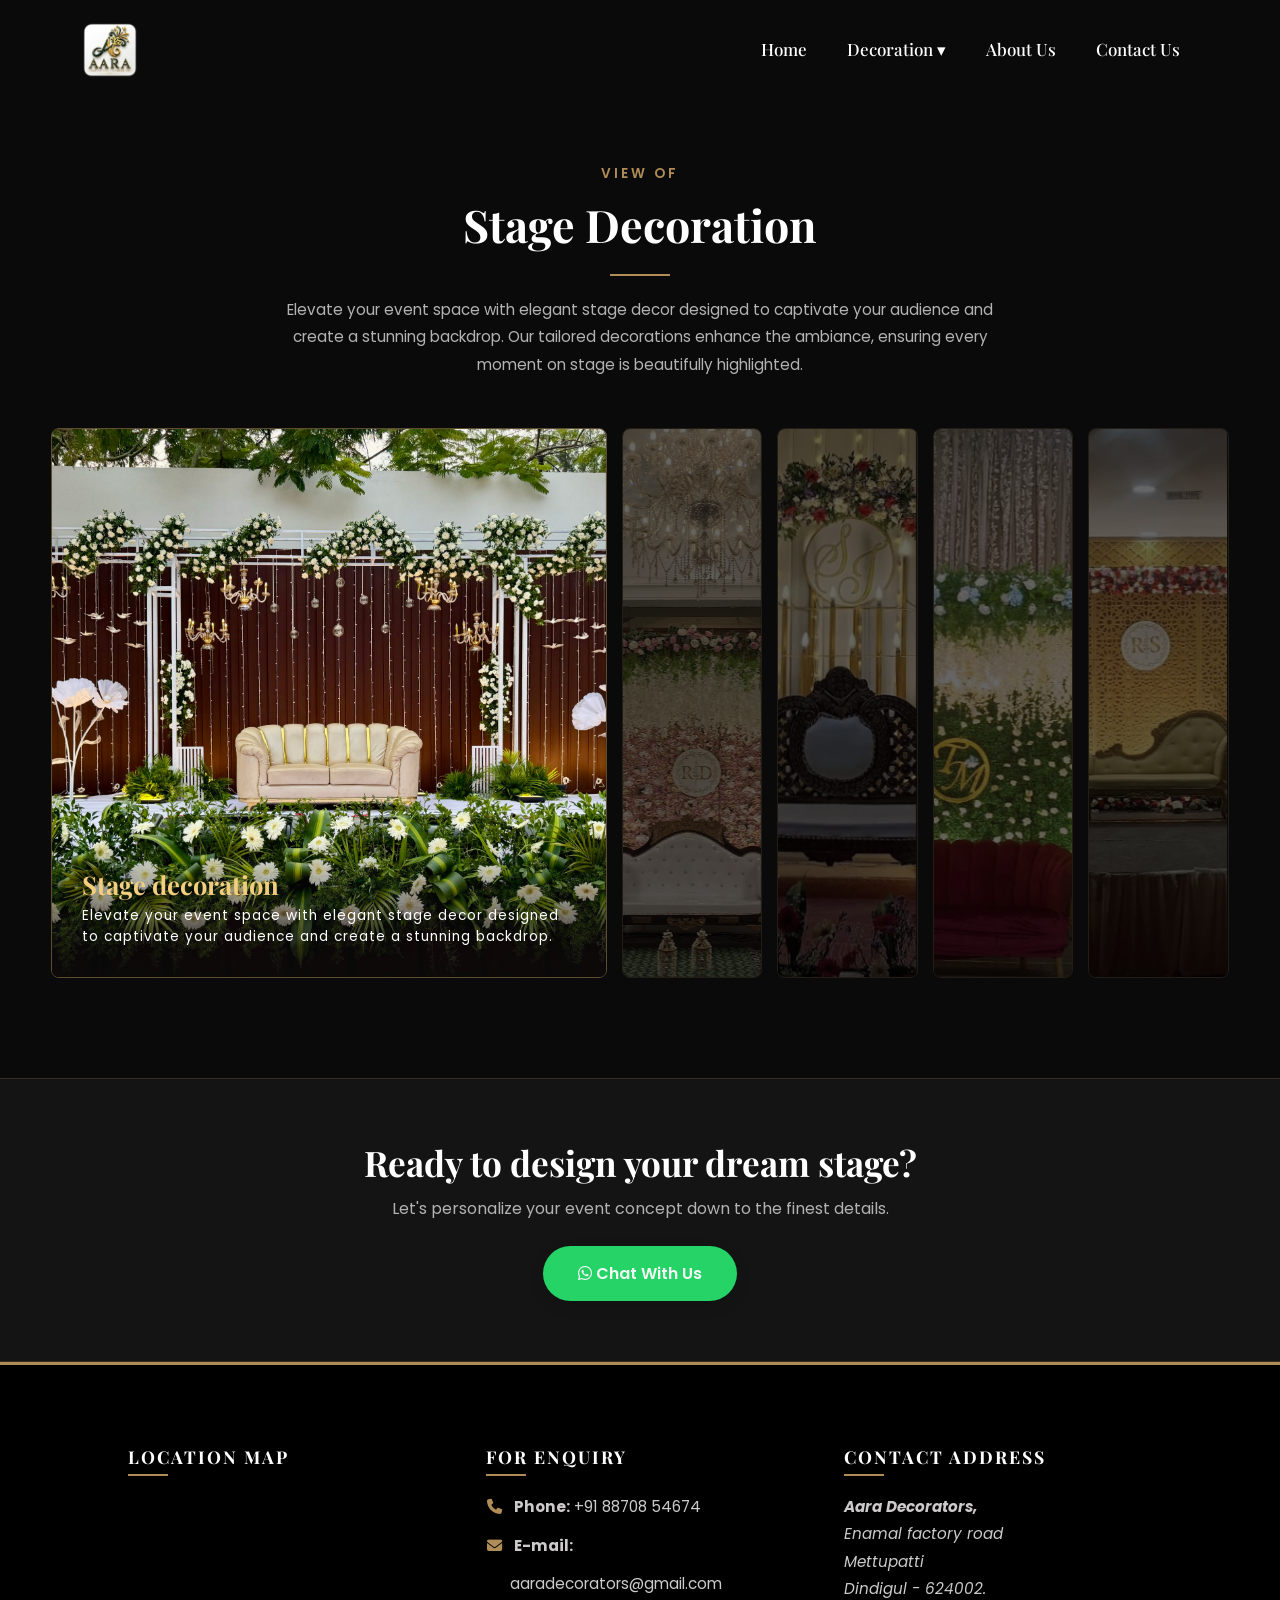
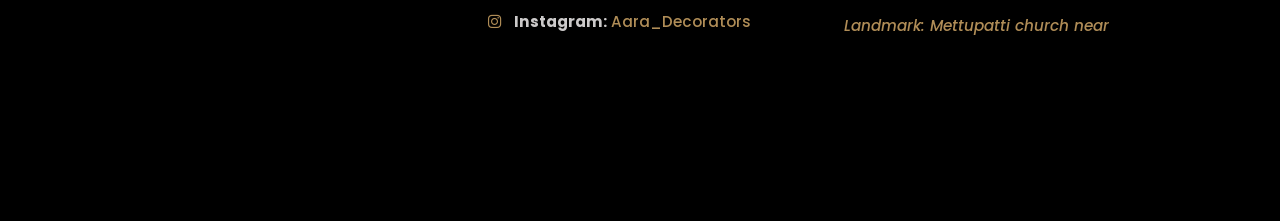
<file: stage.html>
<!DOCTYPE html>
<html lang="en">
<head>
    <meta charset="UTF-8">
    <meta name="viewport" content="width=device-width, initial-scale=1.0">
    <title>Aara Decoration | Stage Collection</title>
    <!-- Fonts from Gallery Page -->
   <link rel="preconnect" href="https://fonts.googleapis.com">
<link rel="preconnect" href="https://fonts.gstatic.com" crossorigin>
<link href="https://fonts.googleapis.com/css2?family=Playfair+Display:ital,wght@0,400..900;1,400..900&family=Poppins:ital,wght@0,100..900;1,100..900&display=swap" rel="stylesheet">
    <!-- Style Link -->
    <link rel="stylesheet" href="stage.css">
    <!-- FontAwesome for Icons -->
    <link rel="stylesheet" href="https://cdnjs.cloudflare.com/ajax/libs/font-awesome/6.4.0/css/all.min.css">
    <link rel="icon" href="nav logo.png" type="image">
</head>
<body>

    <!-- Fixed Navbar -->
    <nav class="navbar" id="main-nav">
        <div class="logo">
            <img src="nav logo.png" alt="AARA Logo">
        </div>
        
        <!-- FIXED: Added responsive checkbox engine and hamburger label structure -->
        <input type="checkbox" id="menu-toggle" class="menu-toggle">
        <label for="menu-toggle" class="menu-icon">
            <span></span>
            <span></span>
            <span></span>
        </label>
        
        <ul class="nav-links">
            <li><a href="index.html">Home</a></li>
            <li class="dropdown">
                <button class="dropbtn" type="button" aria-expanded="false">Decoration ▾</button>
                <ul class="dropdown-content">
                    <li><a href="stage.html">Stage Decoration</a></li>
                    <li><a href="out.html">Outdoor & Entrance</a></li>
                    <li><a href="hall.html">Hall Decoration</a></li>
                    <li><a href="church.html">Church & Temple Decoration</a></li>
                </ul>
            </li>
            <li><a href="index.html#about us">About Us</a></li>
            <li><a href="#Contact Us">Contact Us</a></li>
        </ul>
    </nav>

    <!-- Asymmetric Section -->
    <section class="asymmetric-portfolio-section">
        <div class="portfolio-intro">
            <div class="section-title">
                <span>View Of</span>
                <h2>Stage Decoration</h2>
                <div class="gold-divider"></div>
            </div>
            <p class="intro-text">Elevate your event space with elegant stage decor designed to captivate your audience and create a stunning backdrop. Our tailored decorations enhance the ambiance, ensuring every moment on stage is beautifully highlighted.</p>
        </div>

        <!-- Asymmetric Flexible Strip Container -->
        <div class="asymmetric-deck">
            
            <div class="deck-card active" onclick="activateCard(this)">
                <img src="Images/stagedec.1.jpg" alt="Royal Floral Symphony">
                <div class="deck-meta">
                    <h3>Stage decoration</h3>
                    <span>Elevate your event space with elegant stage decor designed to captivate your audience and create a stunning backdrop. </span>
                </div>
            </div>

            <div class="deck-card" onclick="activateCard(this)">
                <img src="Images/stagedec.2.jpeg" alt="Crystal Elegance">
                <div class="deck-meta">
                    <h3></h3>
                    <span></span>
                </div>
            </div>

            <div class="deck-card" onclick="activateCard(this)">
                <img src="Images/stagedec.3.jpg" alt="Pastel Dream">
                <div class="deck-meta">
                    <h3></h3>
                    <span></span>
                </div>
            </div>

            <div class="deck-card" onclick="activateCard(this)">
                <img src="Images/stagedec.4.jpeg" alt="Traditional Heritage">
                <div class="deck-meta">
                    <h3></h3>
                    <span></span>
                </div>
            </div>

            <div class="deck-card" onclick="activateCard(this)">
                <img src="Images/stagedec.5.jpeg" alt="Boho Enchantment">
                <div class="deck-meta">
                    <h3></h3>
                    <span></span>
                </div>
            </div>

        </div>
    </section>

    <!-- Call to Action -->
    <section class="cta-section">
        <h3>Ready to design your dream stage?</h3>
        <p>Let's personalize your event concept down to the finest details.</p>
        <a href="https://wa.me/918870854674" class="cta-btn" target="_blank">
            <i class="fa-brands fa-whatsapp"></i> Chat With Us
        </a>
    </section>

    <!-- footer galaray page -->
    <link rel="stylesheet" href="https://cdnjs.cloudflare.com/ajax/libs/font-awesome/6.4.2/css/all.min.css">

    <footer class="site-footer" id="Contact Us">
        <div class="footer-wrapper">
            <div class="footer-col">
                <h3 class="footer-title">LOCATION MAP</h3>
                <div class="map-box">
                    <iframe src="https://www.google.com/maps/embed?pb=!1m18!1m12!1m3!1d3924.8705352374827!2d77.96748769999999!3d10.352235499999999!2m3!1f0!2f0!3f0!3m2!1i1024!2i768!4f13.1!3m3!1m2!1s0x3b00abac87001c13%3A0x6eda647aad18b8cb!2sAara%20Decorators%20Dindigul%20%7C%20Event%20planner%20%7C%20Wedding%20decorator!5e0!3m2!1sen!2sin!4v1778840005854!5m2!1sen!2sin" width="100%" height="200" style="border:0;" allowfullscreen="" loading="lazy"></iframe>
                </div>
            </div>

            <div class="footer-col">
                <h3 class="footer-title">FOR ENQUIRY</h3>
                <div class="enquiry-list">
                    <p class="phone-num">
                        <i class="fa-solid fa-phone footer-icon"></i> 
                        <strong>Phone:</strong> +91 88708 54674
                    </p>
                    <div class="email-container">
                    <p class="email-label">
                        <i class="fa-solid fa-envelope footer-icon"></i> 
                        <strong>E-mail:</strong>
                    </p>
                    <ul class="email-list">
                        <li>aaradecorators@gmail.com</li>
                    </ul>
                </div>
                    <p class="instagram-link">
                        <i class="fa-brands fa-instagram footer-icon"></i> 
                        <strong>Instagram:</strong> 
                        <a href="https://www.instagram.com/aara_decorators?utm_source=ig_web_button_share_sheet&igsh=ZDNlZDc0MzIxNw==" target="_blank" rel="noopener">Aara_Decorators</a>
                    </p>
                </div>
            </div>

            <div class="footer-col">
                <h3 class="footer-title">CONTACT ADDRESS</h3>
                <address class="contact-info">
                    <strong>Aara Decorators,</strong><br>
                    Enamal factory road <br>
                    Mettupatti <br>
                    Dindigul - 624002.
                    <span class="landmark-text">Landmark: Mettupatti church near</span>
                </address>
            </div>
        </div>

        <div class="footer-bar">
            <p>© 2026 Aara Deco & Events.</p>
        </div>
    </footer>

    <script>
        // Scroll Effect for Navbar
        window.onscroll = function() {
            const nav = document.getElementById('main-nav');
            if (window.scrollY > 50) {
                nav.classList.add("scrolled");
            } else {
                nav.classList.remove("scrolled");
            }
        };

        // Smooth Layout Transition Multi-Card Logic
        function activateCard(clickedCard) {
            const cards = document.querySelectorAll('.deck-card');
            cards.forEach(card => {
                card.classList.remove('active');
            });
            clickedCard.classList.add('active');
        }

        // Auto-close menu drawer when navigation items are triggered
        document.addEventListener('DOMContentLoaded', function () {
            const navToggle = document.getElementById('menu-toggle');
            const navLinks = document.querySelector('.nav-links');

            if (navLinks && navToggle) {
                navLinks.addEventListener('click', function (event) {
                    if (event.target.closest('a')) {
                        navToggle.checked = false;
                    }
                });
            }
                // Mobile dropdown toggle: open/close decoration menu when tapped
                const dropBtns = document.querySelectorAll('.dropbtn');
                dropBtns.forEach(btn => {
                    btn.addEventListener('click', function (e) {
                        const dropdown = btn.closest('.dropdown');
                        if (!dropdown) return;
                        if (window.matchMedia('(max-width: 768px)').matches) {
                            dropdown.classList.toggle('open');
                            btn.setAttribute('aria-expanded', dropdown.classList.contains('open'));
                        }
                    });
                });

                // Close any open dropdowns when clicking outside
                document.addEventListener('click', function (e) {
                    if (!e.target.closest('.dropdown')) {
                        document.querySelectorAll('.dropdown.open').forEach(d => {
                            d.classList.remove('open');
                            const b = d.querySelector('.dropbtn');
                            if (b) b.setAttribute('aria-expanded', 'false');
                        });
                    }
                });
        });
</script>
<script src="scroll-reveal.js"></script>
</body>
</html>
</file>
<file: church.css>
/* --- Base Styles --- */
* { 
    margin: 0; 
    padding: 0; 
    box-sizing: border-box; 
}

html {
    scroll-behavior: smooth;
}

body { 
    font-family: 'Poppins', sans-serif !important;
    background: #0a0a0a; 
    color: #ffffff;
    overflow-x: hidden; 
}

/* --- Fixed Navbar from Gallery Page --- */
.navbar {
    position: fixed; 
    top: 0;
    left: 0;
    width: 100%;
    display: flex;
    justify-content: space-between;
    align-items: center;
    padding: 20px 80px;
    background: transparent; 
    z-index: 1000; 
    transition: background 0.3s ease, padding 0.3s ease; 
}

.navbar.scrolled {
    background: rgba(10, 10, 10, 0.95); 
    padding: 10px 80px; 
    box-shadow: 0 2px 10px rgba(0, 0, 0, 0.5);
}

.logo img {
    height: 60px; 
    width: auto;
    display: block;
}

.nav-links {
    list-style: none;
    display: flex;
    align-items: center;
}

.nav-links li {
    position: relative;
    padding: 0 20px;
}

.nav-links li a {
    text-decoration: none;
    color: white;
    font-family: 'Playfair Display', serif; 
    font-size: 17px;
    font-weight: 500;
    transition: 0.3s ease;
}

.nav-links li a:hover {
    color: #f3ce7e; 
}

.menu-toggle {
    display: none;
}

.menu-icon {
    display: none;
    cursor: pointer;
    width: 32px;
    height: 24px;
    flex-direction: column;
    justify-content: space-between;
    align-items: center;
}

.menu-icon span {
    display: block;
    width: 100%;
    height: 3px;
    border-radius: 2px;
    background: white;
    transition: transform 0.3s ease, opacity 0.3s ease;
}

#menu-toggle:checked + .menu-icon span:nth-child(1) {
    transform: translateY(10px) rotate(45deg);
}

#menu-toggle:checked + .menu-icon span:nth-child(2) {
    opacity: 0;
}

#menu-toggle:checked + .menu-icon span:nth-child(3) {
    transform: translateY(-10px) rotate(-45deg);
}
/* Desktop Hover Triggers */
/* --- Dropdown System --- */
.dropdown {
    position: relative;
}
.dropbtn {
    cursor: pointer;
    color: white;
    background: transparent;
    border: none;
    font-family: 'Playfair Display', serif;
    font-size: 17px;
    font-weight: 500;
    padding: 0;
    transition: 0.3s ease;
}
.dropbtn:hover {
    color: #f3ce7e;
}
.dropdown-content {
    display: none;
    position: absolute;
    top: 100%;
    right: 0; /* Aligns to right edge of the button to prevent desktop screen overflow */
    left: auto;
    background-color: rgba(255, 255, 255, 0.98);
    width: 260px;
    box-shadow: 0px 10px 20px rgba(0,0,0,0.2);
    list-style: none;
    padding: 15px 0;
    border-radius: 4px;
    z-index: 1002;
}
.dropdown-content li {
    padding: 0;
    width: 100%;
}
.dropdown-content li a {
    color: #222;
    font-family: 'Poppins', sans-serif;
    padding: 10px 25px;
    display: block;
    font-size: 14px;
    text-align: left; /* Clean default text reading structure */
}
.dropdown-content li a:hover {
    background-color: #f8f8f8;
    color: #b08d57;
    padding-left: 30px;
}
@media (min-width: 769px) {
    .dropdown:hover .dropdown-content {
        display: block;
    }
}
.dropdown.open .dropdown-content {
    display: block;
}


/* --- Core Page Component --- */
.asymmetric-portfolio-section {
    padding: 160px 0 100px;
    background: #0a0a0a;
}

.portfolio-intro {
    max-width: 800px;
    margin: 0 auto 50px auto;
    text-align: center;
    padding: 0 20px;
}

.section-title span {
    text-transform: uppercase;
    font-size: 0.85rem;
    letter-spacing: 3px;
    color: #b08d57; 
    font-weight: 600;
}

.section-title h2 {
    font-family: 'Playfair Display', serif;
    font-size: 2.8rem;
    margin: 10px 0;
    font-weight: 700;
}

.gold-divider {
    width: 60px;
    height: 2px;
    background-color: #b08d57;
    margin: 20px auto;
}

.intro-text {
    color: #b3b3b3;
    font-size: 0.95rem;
    line-height: 1.8;
}

/* --- Expanding Editorial Track Panel Engine --- */
.asymmetric-deck {
    display: flex;
    width: 92%;
    max-width: 1300px;
    height: 550px;
    margin: 0 auto;
    gap: 15px;
}

.deck-card {
    flex: 1;
    min-width: 0;
    height: 100%;
    position: relative;
    overflow: hidden;
    border-radius: 8px;
    cursor: pointer;
    border: 1px solid rgba(176, 141, 87, 0.15);
    /* Heavy elastic bezier handles beautiful snap mechanics */
    transition: flex 0.7s cubic-bezier(0.25, 1, 0.3, 1), border-color 0.4s ease;
}

.deck-card img {
    width: 100%;
    height: 100%;
    object-fit: cover;
    object-position: center;
    display: block;
    filter: brightness(0.4) grayscale(0.3);
    transition: filter 0.6s ease, transform 0.6s ease;
    position: absolute;
    top: 0;
    left: 0;
}

/* Custom Dynamic Meta Labels hidden by default */
.deck-meta {
    position: absolute;
    bottom: 0;
    left: 0;
    width: 100%;
    padding: 30px;
    background: linear-gradient(transparent, rgba(10, 10, 10, 0.9));
    opacity: 0;
    transform: translateY(15px);
    transition: opacity 0.4s ease 0.2s, transform 0.4s ease 0.2s;
}

.deck-meta h3 {
    font-family: 'Playfair Display', serif;
    font-size: 1.6rem;
    color: #f3ce7e;
    margin-bottom: 5px;
}

.deck-meta span {
    font-size: 0.85rem;
    letter-spacing: 2px;
    text-transform: uppercase;
    color: #ffffff;
}

/* Hover over unexpanded layout panels preview look */
.deck-card:hover img {
    filter: brightness(0.6) grayscale(0);
    transform: scale(1.02);
}

/* Expanded/Active Panel States Layout Metrics */
.deck-card.active {
    flex: 4; /* Takes up 4x space dynamically pushing siblings out */
    border-color: rgba(176, 141, 87, 0.5);
    cursor: default;
}

.deck-card.active img {
    filter: brightness(1) grayscale(0);
}

.deck-card.active .deck-meta {
    opacity: 1;
    transform: translateY(0);
}

/* --- Call to Action --- */
.cta-section {
    background-color: #141414;
    border-top: 1px solid rgba(176, 141, 87, 0.2);
    border-bottom: 1px solid rgba(176, 141, 87, 0.2);
    padding: 60px 20px;
    text-align: center;
}

.cta-section h3 {
    font-family: 'Playfair Display', serif;
    font-size: 2.2rem;
    margin-bottom: 10px;
    font-weight: 700;
}

.cta-section p {
    color: #b3b3b3;
    margin-bottom: 25px;
}

.cta-btn {
    display: inline-block;
    background: #25d366;
    color: #f5f9f5;
    padding: 15px 35px;
    border-radius: 50px;
    text-decoration: none;
    font-weight: 600;
        box-shadow: 0 5px 15px rgba(0,0,0,0.1);
}

@media (max-width: 768px) {
    .cta-btn { padding: 12px 25px; font-size: 0.9rem; }
}

@media (max-width: 576px) {
    .cta-btn { padding: 10px 20px; font-size: 0.85rem; width: 100%; max-width: 300px; }
}

.cta-btn:hover {
    background-color: #128c7e;
}

/* --- Footer Layout --- */
.site-footer {
    background-color: #000000; 
    color: #585858; 
    padding: 80px 10% 30px;
    border-top: 3px solid #b08d57;
}

.footer-wrapper { 
    display: flex; 
    justify-content: space-between; 
    gap: 50px; 
}

.footer-col { 
    flex: 1; 
}

.footer-title {
    font-size: 1.1rem;
    font-family: 'Playfair Display', serif;
    letter-spacing: 2px;
    margin-bottom: 25px;
    color: #ffffff;
    position: relative;
    font-weight: 700;
}

.footer-title::after {
    content: ''; 
    position: absolute; 
    left: 0; 
    bottom: -8px;
    width: 40px; 
    height: 2px; 
    background-color: #b08d57;
}

.contact-info, 
.enquiry-list p { 
    color: #cccaca; 
    font-size: 0.95rem; 
    line-height: 1.8; 
    margin-bottom: 12px;
}

/* Email list cleaning */
.email-container {
    margin-bottom: 12px;
}
.email-list {
    list-style: none;
    padding-left: 24px; 
    margin: 0;
}
.email-list li {
    font-size: 0.95rem;
    color: #cccaca;
    line-height: 1.6;
}

/* Instagram Link Styling */
.instagram-link a {
    color: #b08d57;
    text-decoration: none;
    font-weight: 500;
    transition: color 0.3s ease;
}

.instagram-link a:hover {
    color: #4148cb;
    text-decoration: underline;
}

/* Icon layout alignment */
.footer-icon {
    color: #b08d57;
    margin-right: 8px;
    width: 16px;
    text-align: center;
}

.landmark-text { 
    display: block; 
    margin-top: 10px; 
    color: #b08d57; 
    font-weight: 500; 
}

.map-box { 
    border-radius: 4px; 
    overflow: hidden; 
}

.footer-bar {
    margin-top: 50px; 
    padding-top: 20px;
    border-top: 1px solid rgba(0, 0, 0, 0.1);
    text-align: center; 
    font-size: 0.85rem; 
    color: #666;
}

/* --- Responsive Media Adjustments --- */
@media (max-width: 992px) {
    .navbar { padding: 12px 18px; background: rgba(0,0,0,0.98); box-shadow: 0 2px 8px rgba(0,0,0,0.4); }
    .navbar.scrolled { padding: 12px 18px; }
    .logo img { height: 50px; }
    .menu-icon { display: flex; width: 28px; height: 22px; }
    .menu-icon span { height: 2.5px; }
    .nav-links { display: none; position: absolute; top: 100%; left: 0; right: 0; width: 100%; background: linear-gradient(to bottom, rgba(0,0,0,0.98), rgba(10,10,10,0.95)); flex-direction: column; gap: 0; padding: 12px 0; z-index: 999; max-height: calc(100vh - 60px); overflow-y: auto; }
    .nav-links li { width: 100%; text-align: center; padding: 12px 0; border-bottom: 1px solid rgba(255,255,255,0.1); }
    .nav-links li:last-child { border-bottom: none; }
    .nav-links li a { color: white; font-size: 0.95rem; display: block; font-weight: 500; letter-spacing: 0.5px; transition: color 0.3s ease; }
    .nav-links li a:hover { color: #f3ce7e; }
    #menu-toggle:checked + .menu-icon + .nav-links { display: flex; }
    .asymmetric-portfolio-section { padding: 130px 18px 80px; }
    .portfolio-intro { padding: 0 12px; }
    .section-title h2 { font-size: 2.4rem; }
    .intro-text { font-size: 0.98rem; }
    .asymmetric-deck { height: auto; gap: 18px; flex-wrap: wrap; }
    .deck-card { min-height: 320px; flex: 0 1 calc(50% - 9px); position: relative; }
    .deck-card.active { flex: 0 1 100%; }
    .deck-meta { padding: 24px; }
    .footer-wrapper { flex-direction: column; gap: 30px; }
}

@media (max-width: 768px) {
    .navbar { padding: 16px 18px; }
    .logo img { height: 60px; }
    .section-title h2 { font-size: 2rem; }
    .intro-text { font-size: 0.95rem; }
    
    /* Force column arrangement and detach static desktop heights */
    .asymmetric-deck { flex-direction: column; width: 100%; height: auto; gap: 20px; }
    
    /* Setting relative position + explicit card height prevents layout collapse */
    .deck-card { 
        width: 100%; 
        max-width: 100%; 
        height: 280px; 
        position: relative;
        flex: none !important; 
    }
    .deck-card.active { flex: none !important; }
    
    /* Retaining absolute position lets object-fit accurately map image edges to the wrapper */
    .deck-card img { 
        width: 100%; 
        height: 100%; 
        object-fit: cover; 
        position: absolute; 
        top: 0; 
        left: 0; 
    }
    
    .deck-meta { 
        position: absolute; 
        bottom: 0; 
        left: 0; 
        width: 100%; 
        opacity: 1; 
        transform: translateY(0); 
        background: linear-gradient(to top, rgba(10,10,10,0.95) 0%, rgba(10,10,10,0.4) 70%, transparent 100%); 
    }
    
    .cta-btn { width: 100%; max-width: 320px; }
}

@media (max-width: 576px) {
    .navbar { padding: 14px 16px; }
    .nav-links li { padding: 6px 8px; font-size: 14px; }
    .section-title h2 { font-size: 1.7rem; }
    .portfolio-intro { padding: 0 10px; }
    .deck-card { height: 240px; }
    .deck-meta { padding: 18px; }
    .footer-wrapper { padding: 0 12px 30px; }
}

/* --- Mobile: make dropdown behave like home page (full-width list) --- */
/* --- Mobile: make dropdown behave like home page (centered panel) --- */
@media (max-width: 768px) {
    .dropdown-content {
        position: static;
        background: transparent;
        box-shadow: none;
        width: 100%;
        max-width: 360px;
        margin: 8px auto 0;
        padding: 0;
        border-radius: 8px;
        overflow: hidden;
    }
    .dropdown.open .dropdown-content {
        display: block;
    }
    .dropdown-content li a {
        color: white;
        padding: 12px 18px;
        display: block;
        font-size: 1rem;
        text-align: center;
    }
    .dropdown-content li a:hover {
        background: rgba(255,255,255,0.03);
        color: #f3ce7e;
        padding-left: 18px;
    }
}

/* ==========================================================================
   Scroll Reveal (Global)
   ========================================================================== */
.reveal {
    opacity: 0;
    transform: translateY(24px);
    filter: blur(6px);
    transition: opacity 0.7s ease, transform 0.7s ease, filter 0.7s ease;
    will-change: opacity, transform, filter;
}

.in-view {
    opacity: 1;
    transform: translateY(0);
    filter: blur(0);
}

@media (prefers-reduced-motion: reduce) {
    .reveal {
        opacity: 1 !important;
        transform: none !important;
        filter: none !important;
        transition: none !important;
    }
}
</file>
<file: galary.css>
/* --- Base Styles --- */
* { 
    margin: 0; 
    padding: 0; 
    box-sizing: border-box; 
}

body { 
    font-family: 'Poppins', sans-serif !important;
    overflow-x: hidden; 
}

html {
    scroll-behavior: smooth;
}

/* --- Navigation Bar --- */
.navbar {
    position: fixed; 
    top: 0;
    left: 0;
    width: 100%;
    display: flex;
    justify-content: space-between;
    align-items: center;
    padding: 20px 80px;
    background: transparent; 
    z-index: 1000; 
    transition: background 0.3s ease, padding 0.3s ease; 
}

.logo img {
    height: 60px; 
    width: auto;
    display: block;
}

.nav-links {
    list-style: none;
    display: flex;
    align-items: center;
}

.nav-links li {
    position: relative;
    padding: 0 20px;
}

.nav-links li a {
    text-decoration: none;
    color: white;
    font-family: 'Playfair Display', serif; 
    font-size: 17px;
    font-weight: 500;
    transition: 0.3s ease;
}

.nav-links li a:hover {
    color: #f3ce7e; 
}

/* Scroll Active Modifiers */
.navbar.scrolled {
    background: rgba(0, 0, 0, 0.95); 
    padding: 10px 80px; 
    box-shadow: 0 2px 10px rgba(8, 8, 8, 0.3);
}

/* --- Dropdown Logic --- */
.dropdown-content {
    display: none;
    position: absolute;
    top: 100%;
    left: 0;
    background-color: rgba(255, 255, 255, 0.98);
    min-width: 260px;
    box-shadow: 0px 10px 20px rgba(0,0,0,0.2);
    list-style: none;
    padding: 15px 0;
    border-radius: 4px;
}

.dropdown-content li {
    padding: 0;
    width: 100%;
}

.dropdown-content li a {
    color: #222;
    font-family: 'Poppins', sans-serif;
    padding: 10px 25px;
    display: block;
    font-size: 14px;
    text-transform: capitalize;
}

.dropdown-content li a:hover {
    background-color: #f8f8f8;
    color: #b08d57;
    padding-left: 30px; 
}

.dropdown:hover .dropdown-content {
    display: block;
}

/* Call Button */
.enquiry-btn {
    background: #b08d57;
    color: #fff;
    padding: 10px 25px;
    border-radius: 50px;
    text-decoration: none;
    font-weight: 600;
    font-size: 13px;
    transition: 0.3s;
}

.enquiry-btn:hover { 
    background: #222; 
    color: #fff; 
}

/* --- Mobile Menu Icon Setup --- */
.menu-icon {
    display: none; /* Hidden on Desktop */
    flex-direction: column;
    justify-content: space-between;
    width: 30px;
    height: 20px;
    cursor: pointer;
    z-index: 1001;
}

.menu-icon span {
    width: 100%;
    height: 3px;
    background-color: #ffffff;
    border-radius: 2px;
    transition: all 0.3s ease;
}

/* --- Gallery Section --- */
.stack-gallery-section {
    padding: 150px 0 100px; 
    background: #0a0a0a;
    text-align: center;
}

.stack-nav {
    background: none;
    border: 1px solid #333;
    color: #888;
    padding: 10px 30px;
    margin: 0 10px;
    border-radius: 30px;
    cursor: pointer;
    font-family: 'Poppins', sans-serif;
    transition: 0.4s;
}

.stack-nav.active {
    background: #b08d57;
    color: #fff;
    border-color: #b08d57;
}

.stack-container {
    display: flex;
    justify-content: center;
    align-items: center;
    height: 550px;
    margin-top: 50px;
}

.image-stack { 
    display: none; 
    align-items: center; 
    justify-content: center; 
    width: 100%; 
}

.image-stack.active { 
    display: flex; 
}

.stack-card {
    width: 280px;
    height: 400px;
    margin-left: -120px;
    border-radius: 12px;
    overflow: hidden;
    border: 3px solid #1a1a1a;
    box-shadow: -10px 0 30px rgba(0,0,0,0.5);
    transition: 0.5s ease;
    filter: blur(2px) brightness(0.6);
}

.stack-card:first-child { 
    margin-left: 0; 
}

.stack-card:hover {
    filter: blur(0px) brightness(1);
    transform: scale(1.1) translateY(-20px);
    z-index: 100;
    margin: 0 20px;
}

.stack-card img { 
    width: 100%; 
    height: 100%; 
    object-fit: cover; 
}

/* --- Call to Action --- */
.cta-section {
    background-color: #141414;
    border-top: 1px solid rgba(176, 141, 87, 0.2);
    border-bottom: 1px solid rgba(176, 141, 87, 0.2);
    padding: 60px 20px;
    text-align: center;
}

.cta-section h3 {
    font-family: 'Playfair Display', serif;
    font-size: 2.2rem;
    margin-bottom: 10px;
    font-weight: 700;
    color: white;
}

.cta-section p {
    color: #b3b3b3;
    margin-bottom: 25px;
}

.cta-btn {
    display: inline-block;
    background: #25d366;
    color: #f5f9f5;
    padding: 15px 35px;
    border-radius: 50px;
    text-decoration: none;
    font-weight: 600;
        box-shadow: 0 5px 15px rgba(0,0,0,0.1);
}

.cta-btn:hover {
    background-color: #128c7e;
}

/* --- Footer --- */
.site-footer {
    background-color: #000000; 
    color: #585858; 
    padding: 80px 10% 30px;
    border-top: 3px solid #b08d57;
}

.footer-wrapper { 
    display: flex; 
    justify-content: space-between; 
    gap: 50px; 
}

.footer-col { 
    flex: 1; 
}

.footer-title {
    font-size: 1.1rem;
    font-family: 'Playfair Display', serif;
    letter-spacing: 2px;
    margin-bottom: 25px;
    color: #ffffff;
    position: relative;
    font-weight: 700;
}

.footer-title::after {
    content: ''; 
    position: absolute; 
    left: 0; 
    bottom: -8px;
    width: 40px; 
    height: 2px; 
    background-color: #b08d57;
}

.contact-info, 
.enquiry-list p { 
    color: #cccaca; 
    font-size: 0.95rem; 
    line-height: 1.8; 
    margin-bottom: 12px;
}

.email-container {
    margin-bottom: 12px;
}
.email-list {
    list-style: none;
    padding-left: 24px; 
    margin: 0;
}
.email-list li {
    font-size: 0.95rem;
    color: #cccaca;
    line-height: 1.6;
}

.instagram-link a {
    color: #b08d57;
    text-decoration: none;
    font-weight: 500;
    transition: color 0.3s ease;
}

.instagram-link a:hover {
    color: #4148cb;
    text-decoration: underline;
}

.footer-icon {
    color: #b08d57;
    margin-right: 8px;
    width: 16px;
    text-align: center;
}

.landmark-text { 
    display: block; 
    margin-top: 10px; 
    color: #b08d57; 
    font-weight: 500; 
}

.map-box { 
    border-radius: 4px; 
    overflow: hidden; 
}

.footer-bar {
    margin-top: 50px; 
    padding-top: 20px;
    border-top: 1px solid rgba(255, 255, 255, 0.1);
    text-align: center; 
    font-size: 0.85rem; 
    color: #666;
}

/* ==========================================================================
   Responsive Adaptive Media Queries
   ========================================================================== */
@media (max-width: 992px) {
    .navbar { 
        padding: 12px 18px; 
        background: rgba(0,0,0,0.98); 
        box-shadow: 0 2px 8px rgba(0,0,0,0.4); 
    }
    .navbar.scrolled { padding: 12px 18px; }
    .logo img { height: 50px; }
    
    /* FIXED: Ensured display flex triggers on tablet/mobile views */
    .menu-icon { display: flex; }
    
    .nav-links { 
        display: none; 
        position: absolute; 
        top: 100%; 
        left: 0; 
        right: 0; 
        width: 100%; 
        background: linear-gradient(to bottom, rgba(0,0,0,0.98), rgba(10,10,10,0.95)); 
        flex-direction: column; 
        gap: 0; 
        padding: 12px 0; 
        z-index: 999; 
        max-height: calc(100vh - 60px); 
        overflow-y: auto; 
    }
    .nav-links li { 
        width: 100%; 
        text-align: center; 
        padding: 12px 0; 
        border-bottom: 1px solid rgba(255,255,255,0.1); 
    }
    .nav-links li:last-child { border-bottom: none; }
    .nav-links li a { 
        color: white; 
        font-size: 0.95rem; 
        display: block; 
        font-weight: 500; 
        letter-spacing: 0.5px; 
    }
    
    /* FIXED: Selector hierarchy wired to structural inputs correctly */
    #menu-toggle:checked ~ .nav-links { 
        display: flex; 
    }

    /* Fixed Mobile Gallery Layout */
    .stack-gallery-section { padding: 120px 20px 80px; }
    .stack-nav { padding: 10px 24px; margin: 0 6px 12px; }
    
    .stack-container { 
        height: auto; 
        margin-top: 30px; 
        display: block; 
    }
    
    .image-stack.active { 
        display: grid;
        grid-template-columns: repeat(3, 1fr); 
        gap: 16px;
        width: 100%;
    }
    
    .stack-card { 
        width: 100%; 
        height: 280px; 
        margin-left: 0 !important; 
        filter: none; 
        opacity: 1;
        box-shadow: 0 4px 15px rgba(0,0,0,0.3);
    }
    
    .stack-card:hover {
        transform: scale(1.03); 
        margin: 0; 
    }

    .footer-wrapper { flex-direction: column; gap: 30px; }
}

@media (max-width: 768px) {
    .navbar { padding: 14px 14px; }
    .logo img { height: 50px; }
    
    .image-stack.active { 
        grid-template-columns: repeat(2, 1fr); 
        gap: 12px;
    }
    
    .stack-card { height: 240px; }
    .stack-nav { padding: 10px 14px; margin: 0 4px 8px; font-size: 0.9rem; }
    .cta-btn { width: 100%; max-width: 320px; margin: 0 auto; }
}

@media (max-width: 576px) {
    .navbar { padding: 12px 12px; }
    .nav-links li { padding: 6px 8px; font-size: 12px; }
    
    .image-stack.active { 
        grid-template-columns: repeat(2, 1fr); 
        gap: 10px;
    }
    
    .stack-card { height: 180px; }
    .stack-nav { width: calc(50% - 8px); display: inline-block; padding: 10px 10px; margin: 0 4px 8px; font-size: 0.85rem; }
    .stack-gallery-section { padding: 100px 10px 60px; }
    .footer-wrapper { padding: 0 12px 30px; }
}

/* ==========================================================================
   Scroll Reveal (Global)
   ========================================================================== */
.reveal {
    opacity: 0;
    transform: translateY(24px);
    filter: blur(6px);
    transition: opacity 0.7s ease, transform 0.7s ease, filter 0.7s ease;
    will-change: opacity, transform, filter;
}

.in-view {
    opacity: 1;
    transform: translateY(0);
    filter: blur(0);
}

@media (prefers-reduced-motion: reduce) {
    .reveal {
        opacity: 1 !important;
        transform: none !important;
        filter: none !important;
        transition: none !important;
    }
}
</file>
<file: hall.css>
/* --- Base Styles --- */
* { 
    margin: 0; 
    padding: 0; 
    box-sizing: border-box; 
}

html {
    scroll-behavior: smooth;
}

body { 
    font-family: 'Poppins', sans-serif !important;
    background: #0a0a0a; 
    color: #ffffff;
    overflow-x: hidden; 
}

/* --- Fixed Navbar from Gallery Page --- */
.navbar {
    position: fixed; 
    top: 0;
    left: 0;
    width: 100%;
    display: flex;
    justify-content: space-between;
    align-items: center;
    padding: 20px 80px;
    background: transparent; 
    z-index: 1000; 
    transition: background 0.3s ease, padding 0.3s ease; 
}

.navbar.scrolled {
    background: rgba(10, 10, 10, 0.95); 
    padding: 10px 80px; 
    box-shadow: 0 2px 10px rgba(0, 0, 0, 0.5);
}

.logo img {
    height: 60px; 
    width: auto;
    display: block;
}

.nav-links {
    list-style: none;
    display: flex;
    align-items: center;
}

.nav-links li {
    position: relative;
    padding: 0 20px;
}

.nav-links li a {
    text-decoration: none;
    color: white;
    font-family: 'Playfair Display', serif; 
    font-size: 17px;
    font-weight: 500;
    transition: 0.3s ease;
}

.nav-links li a:hover {
    color: #f3ce7e; 
}

.menu-toggle {
    display: none;
}

.menu-icon {
    display: none;
    cursor: pointer;
    width: 32px;
    height: 24px;
    flex-direction: column;
    justify-content: space-between;
    align-items: center;
}

.menu-icon span {
    display: block;
    width: 100%;
    height: 3px;
    border-radius: 2px;
    background: white;
    transition: transform 0.3s ease, opacity 0.3s ease;
}

#menu-toggle:checked + .menu-icon span:nth-child(1) {
    transform: translateY(10px) rotate(45deg);
}

#menu-toggle:checked + .menu-icon span:nth-child(2) {
    opacity: 0;
}

#menu-toggle:checked + .menu-icon span:nth-child(3) {
    transform: translateY(-10px) rotate(-45deg);
}
/* Desktop Hover Triggers */
/* --- Dropdown System --- */
.dropdown {
    position: relative;
}
.dropbtn {
    cursor: pointer;
    color: white;
    background: transparent;
    border: none;
    font-family: 'Playfair Display', serif;
    font-size: 17px;
    font-weight: 500;
    padding: 0;
    transition: 0.3s ease;
}
.dropbtn:hover {
    color: #f3ce7e;
}
.dropdown-content {
    display: none;
    position: absolute;
    top: 100%;
    right: 0; /* Aligns to right edge of the button to prevent desktop screen overflow */
    left: auto;
    background-color: rgba(255, 255, 255, 0.98);
    width: 260px;
    box-shadow: 0px 10px 20px rgba(0,0,0,0.2);
    list-style: none;
    padding: 15px 0;
    border-radius: 4px;
    z-index: 1002;
}
.dropdown-content li {
    padding: 0;
    width: 100%;
}
.dropdown-content li a {
    color: #222;
    font-family: 'Poppins', sans-serif;
    padding: 10px 25px;
    display: block;
    font-size: 14px;
    text-align: left; /* Clean default text reading structure */
}
.dropdown-content li a:hover {
    background-color: #f8f8f8;
    color: #b08d57;
    padding-left: 30px;
}
@media (min-width: 769px) {
    .dropdown:hover .dropdown-content {
        display: block;
    }
}
.dropdown.open .dropdown-content {
    display: block;
}

/* --- Core Page Component --- */
.asymmetric-portfolio-section {
    padding: 160px 0 100px;
    background: #0a0a0a;
}

.portfolio-intro {
    max-width: 800px;
    margin: 0 auto 50px auto;
    text-align: center;
    padding: 0 20px;
}

.section-title span {
    text-transform: uppercase;
    font-size: 0.85rem;
    letter-spacing: 3px;
    color: #b08d57; 
    font-weight: 600;
}

.section-title h2 {
    font-family: 'Playfair Display', serif;
    font-size: 2.8rem;
    margin: 10px 0;
    font-weight: 700;
}

.gold-divider {
    width: 60px;
    height: 2px;
    background-color: #b08d57;
    margin: 20px auto;
}

.intro-text {
    color: #b3b3b3;
    font-size: 0.95rem;
    line-height: 1.8;
}

/* --- Expanding Editorial Track Panel Engine --- */
.asymmetric-deck {
    display: flex;
    width: 92%;
    max-width: 1300px;
    height: 550px;
    margin: 0 auto;
    gap: 15px;
}

.deck-card {
    flex: 1;
    min-width: 0;
    height: 100%;
    position: relative;
    overflow: hidden;
    border-radius: 8px;
    cursor: pointer;
    border: 1px solid rgba(176, 141, 87, 0.15);
    /* Heavy elastic bezier handles beautiful snap mechanics */
    transition: flex 0.7s cubic-bezier(0.25, 1, 0.3, 1), border-color 0.4s ease;
}

.deck-card img {
    width: 100%;
    height: 100%;
    object-fit: cover;
    object-position: center;
    display: block;
    filter: brightness(0.4) grayscale(0.3);
    transition: filter 0.6s ease, transform 0.6s ease;
    position: absolute;
    top: 0;
    left: 0;
}

/* Custom Dynamic Meta Labels hidden by default */
.deck-meta {
    position: absolute;
    bottom: 0;
    left: 0;
    width: 100%;
    padding: 30px;
    background: linear-gradient(transparent, rgba(10, 10, 10, 0.9));
    opacity: 0;
    transform: translateY(15px);
    transition: opacity 0.4s ease 0.2s, transform 0.4s ease 0.2s;
}

.deck-meta h3 {
    font-family: 'Playfair Display', serif;
    font-size: 1.6rem;
    color: #f3ce7e;
    margin-bottom: 5px;
}

.deck-meta span {
    font-size: 0.85rem;
    letter-spacing: 2px;
    text-transform: uppercase;
    color: #ffffff;
}

/* Hover over unexpanded layout panels preview look */
.deck-card:hover img {
    filter: brightness(0.6) grayscale(0);
    transform: scale(1.02);
}

/* Expanded/Active Panel States Layout Metrics */
.deck-card.active {
    flex: 4; /* Takes up 4x space dynamically pushing siblings out */
    border-color: rgba(176, 141, 87, 0.5);
    cursor: default;
}

.deck-card.active img {
    filter: brightness(1) grayscale(0);
}

.deck-card.active .deck-meta {
    opacity: 1;
    transform: translateY(0);
}

/* --- Call to Action --- */
.cta-section {
    background-color: #141414;
    border-top: 1px solid rgba(176, 141, 87, 0.2);
    border-bottom: 1px solid rgba(176, 141, 87, 0.2);
    padding: 60px 20px;
    text-align: center;
}

.cta-section h3 {
    font-family: 'Playfair Display', serif;
    font-size: 2.2rem;
    margin-bottom: 10px;
    font-weight: 700;
}

.cta-section p {
    color: #b3b3b3;
    margin-bottom: 25px;
}

.cta-btn {
    display: inline-block;
    background: #25d366;
    color: #f5f9f5;
    padding: 15px 35px;
    border-radius: 50px;
    text-decoration: none;
    font-weight: 600;
        box-shadow: 0 5px 15px rgba(0,0,0,0.1);
}

@media (max-width: 768px) {
    .cta-btn { padding: 12px 25px; font-size: 0.9rem; }
}

@media (max-width: 576px) {
    .cta-btn { padding: 10px 20px; font-size: 0.85rem; width: 100%; max-width: 300px; }
}

.cta-btn:hover {
    background-color: #128c7e;
}

/* --- Footer Layout --- */
.site-footer {
    background-color: #000000; 
    color: #585858; 
    padding: 80px 10% 30px;
    border-top: 3px solid #b08d57;
}

.footer-wrapper { 
    display: flex; 
    justify-content: space-between; 
    gap: 50px; 
}

.footer-col { 
    flex: 1; 
}

.footer-title {
    font-size: 1.1rem;
    font-family: 'Playfair Display', serif;
    letter-spacing: 2px;
    margin-bottom: 25px;
    color: #ffffff;
    position: relative;
    font-weight: 700;
}

.footer-title::after {
    content: ''; 
    position: absolute; 
    left: 0; 
    bottom: -8px;
    width: 40px; 
    height: 2px; 
    background-color: #b08d57;
}

.contact-info, 
.enquiry-list p { 
    color: #cccaca; 
    font-size: 0.95rem; 
    line-height: 1.8; 
    margin-bottom: 12px;
}

/* Email list cleaning */
.email-container {
    margin-bottom: 12px;
}
.email-list {
    list-style: none;
    padding-left: 24px; 
    margin: 0;
}
.email-list li {
    font-size: 0.95rem;
    color: #cccaca;
    line-height: 1.6;
}

/* Instagram Link Styling */
.instagram-link a {
    color: #b08d57;
    text-decoration: none;
    font-weight: 500;
    transition: color 0.3s ease;
}

.instagram-link a:hover {
    color: #4148cb;
    text-decoration: underline;
}

/* Icon layout alignment */
.footer-icon {
    color: #b08d57;
    margin-right: 8px;
    width: 16px;
    text-align: center;
}

.landmark-text { 
    display: block; 
    margin-top: 10px; 
    color: #b08d57; 
    font-weight: 500; 
}

.map-box { 
    border-radius: 4px; 
    overflow: hidden; 
}

.footer-bar {
    margin-top: 50px; 
    padding-top: 20px;
    border-top: 1px solid rgba(255, 255, 255, 0.05); /* Fixed tracking across black fields */
    text-align: center; 
    font-size: 0.85rem; 
    color: #666;
}

/* --- Responsive Media Adjustments --- */
@media (max-width: 992px) {
    .navbar { padding: 12px 18px; background: rgba(0,0,0,0.98); box-shadow: 0 2px 8px rgba(0,0,0,0.4); }
    .navbar.scrolled { padding: 12px 18px; }
    .logo img { height: 50px; }
    .menu-icon { display: flex; width: 28px; height: 22px; }
    .menu-icon span { height: 2.5px; }
    .nav-links { display: none; position: absolute; top: 100%; left: 0; right: 0; width: 100%; background: linear-gradient(to bottom, rgba(0,0,0,0.98), rgba(10,10,10,0.95)); flex-direction: column; gap: 0; padding: 12px 0; z-index: 999; max-height: calc(100vh - 60px); overflow-y: auto; }
    .nav-links li { width: 100%; text-align: center; padding: 12px 0; border-bottom: 1px solid rgba(255,255,255,0.1); }
    .nav-links li:last-child { border-bottom: none; }
    .nav-links li a { color: white; font-size: 0.95rem; display: block; font-weight: 500; letter-spacing: 0.5px; transition: color 0.3s ease; }
    .nav-links li a:hover { color: #f3ce7e; }
    #menu-toggle:checked + .menu-icon + .nav-links { display: flex; }
    .asymmetric-portfolio-section { padding: 130px 18px 80px; }
    .portfolio-intro { padding: 0 12px; }
    .section-title h2 { font-size: 2.4rem; }
    .intro-text { font-size: 0.98rem; }
    .asymmetric-deck { height: auto; gap: 18px; flex-wrap: wrap; }
    .deck-card { min-height: 320px; flex: 0 1 calc(50% - 9px); }
    .deck-card.active { flex: 0 1 100%; }
    .deck-meta { padding: 24px; }
    .footer-wrapper { flex-direction: column; gap: 30px; }
}

@media (max-width: 768px) {
    .navbar { padding: 16px 18px; }
    .logo img { height: 60px; }
    .section-title h2 { font-size: 2rem; }
    .intro-text { font-size: 0.95rem; }
    .asymmetric-deck { flex-direction: column; width: 100%; gap: 15px; }
    .deck-card { width: 100%; max-width: 100%; min-height: 280px; flex: 0 1 auto !important; }
    .deck-card.active { flex: 0 1 auto !important; }
    
    /* FIX: Maintained position absolute layout bounds so image fills container box */
    .deck-card img { width: 100%; height: 100%; object-fit: cover; position: absolute; top: 0; left: 0; }
    .deck-meta { position: absolute; bottom: 0; left: 0; width: 100%; opacity: 1; transform: translateY(0); background: linear-gradient(transparent, rgba(10,10,10,0.95)); }
    
    .cta-btn { width: 100%; max-width: 320px; }
}

@media (max-width: 576px) {
    .navbar { padding: 14px 16px; }
    .nav-links li { padding: 6px 8px; font-size: 14px; }
    .section-title h2 { font-size: 1.7rem; }
    .portfolio-intro { padding: 0 10px; }
    .deck-card { min-height: 240px; }
    .deck-meta { padding: 18px; }
    .footer-wrapper { padding: 0 12px 30px; }
}

    /* --- Mobile: make dropdown behave like home page (full-width list) --- */
    /* --- Mobile: make dropdown behave like home page (centered panel) --- */
    @media (max-width: 768px) {
        .dropdown-content {
            position: static;
            background: transparent;
            box-shadow: none;
            width: 100%;
            max-width: 360px;
            margin: 8px auto 0;
            padding: 0;
            border-radius: 8px;
            overflow: hidden;
        }
        .dropdown.open .dropdown-content {
            display: block;
        }
        .dropdown-content li a {
            color: white;
            padding: 12px 18px;
            display: block;
            font-size: 1rem;
            text-align: center;
        }
    .dropdown-content li a:hover {
            background: rgba(255,255,255,0.03);
            color: #f3ce7e;
            padding-left: 18px;
        }
    }

/* ==========================================================================
   Scroll Reveal (Global)
   ========================================================================== */
.reveal {
    opacity: 0;
    transform: translateY(24px);
    filter: blur(6px);
    transition: opacity 0.7s ease, transform 0.7s ease, filter 0.7s ease;
    will-change: opacity, transform, filter;
}

.in-view {
    opacity: 1;
    transform: translateY(0);
    filter: blur(0);
}

@media (prefers-reduced-motion: reduce) {
    .reveal {
        opacity: 1 !important;
        transform: none !important;
        filter: none !important;
        transition: none !important;
    }
}
</file>
<file: out.css>
/* ==========================================================================
   1. Base Styles & Global Reset
   ========================================================================== */
* { 
    margin: 0; 
    padding: 0; 
    box-sizing: border-box; 
}

html {
    scroll-behavior: smooth;
}

body { 
    font-family: 'Poppins', sans-serif !important;
    background: #0a0a0a; 
    color: #ffffff;
    overflow-x: hidden; 
}

/* ==========================================================================
   2. Fixed Luxury Navigation Bar
   ========================================================================== */
.navbar {
    position: fixed; 
    top: 0;
    left: 0;
    width: 100%;
    display: flex;
    justify-content: space-between;
    align-items: center;
    padding: 20px 80px;
    background: transparent; 
    z-index: 1000; 
    transition: background 0.3s ease, padding 0.3s ease; 
}

.navbar.scrolled {
    background: rgba(10, 10, 10, 0.95); 
    padding: 10px 80px; 
    box-shadow: 0 2px 10px rgba(0, 0, 0, 0.5);
}

.logo img {
    height: 60px; 
    width: auto;
    display: block;
}

.nav-links {
    list-style: none;
    display: flex;
    align-items: center;
}

.nav-links li {
    position: relative;
    padding: 0 20px;
}

.nav-links li a {
    text-decoration: none;
    color: white;
    font-family: 'Playfair Display', serif; 
    font-size: 17px;
    font-weight: 500;
    transition: 0.3s ease;
}

.nav-links li a:hover {
    color: #f3ce7e; 
}
/* Desktop Hover Triggers */
/* --- Dropdown System --- */
.dropdown {
    position: relative;
}
.dropbtn {
    cursor: pointer;
    color: white;
    background: transparent;
    border: none;
    font-family: 'Playfair Display', serif;
    font-size: 17px;
    font-weight: 500;
    padding: 0;
    transition: 0.3s ease;
}
.dropbtn:hover {
    color: #f3ce7e;
}
.dropdown-content {
    display: none;
    position: absolute;
    top: 100%;
    right: 0; /* Aligns to right edge of the button to prevent desktop screen overflow */
    left: auto;
    background-color: rgba(255, 255, 255, 0.98);
    width: 260px;
    box-shadow: 0px 10px 20px rgba(0,0,0,0.2);
    list-style: none;
    padding: 15px 0;
    border-radius: 4px;
    z-index: 1002;
}
.dropdown-content li {
    padding: 0;
    width: 100%;
}
.dropdown-content li a {
    color: #222;
    font-family: 'Poppins', sans-serif;
    padding: 10px 25px;
    display: block;
    font-size: 14px;
    text-align: left; /* Clean default text reading structure */
}
.dropdown-content li a:hover {
    background-color: #f8f8f8;
    color: #b08d57;
    padding-left: 30px;
}
@media (min-width: 769px) {
    .dropdown:hover .dropdown-content {
        display: block;
    }
}
.dropdown.open .dropdown-content {
    display: block;
}


.menu-toggle {
    display: none;
}

.menu-icon {
    display: none;
    cursor: pointer;
    width: 32px;
    height: 24px;
    flex-direction: column;
    justify-content: space-between;
    align-items: center;
}

.menu-icon span {
    display: block;
    width: 100%;
    height: 3px;
    border-radius: 2px;
    background: white;
    transition: transform 0.3s ease, opacity 0.3s ease;
}

#menu-toggle:checked + .menu-icon span:nth-child(1) {
    transform: translateY(10px) rotate(45deg);
}

#menu-toggle:checked + .menu-icon span:nth-child(2) {
    opacity: 0;
}

#menu-toggle:checked + .menu-icon span:nth-child(3) {
    transform: translateY(-10px) rotate(-45deg);
}

/* ==========================================================================
   3. Header & Introduction Typography
   ========================================================================== */
.asymmetric-portfolio-section {
    padding: 160px 0 100px;
    background: #0a0a0a;
}

.portfolio-intro {
    max-width: 800px;
    margin: 0 auto 50px auto;
    text-align: center;
    padding: 0 20px;
}

.section-title span {
    text-transform: uppercase;
    font-size: 0.85rem;
    letter-spacing: 3px;
    color: #b08d57; 
    font-weight: 600;
}

.section-title h2 {
    font-family: 'Playfair Display', serif;
    font-size: 2.8rem;
    margin: 10px 0;
    font-weight: 700;
}

.gold-divider {
    width: 60px;
    height: 2px;
    background-color: #b08d57;
    margin: 20px auto;
}

.intro-text {
    color: #b3b3b3;
    font-size: 0.95rem;
    line-height: 1.8;
}

/* ==========================================================================
   4. Desktop Expanding Editorial Track Panel Engine
   ========================================================================== */
.asymmetric-deck {
    display: flex;
    width: 92%;
    max-width: 1300px;
    height: 550px;
    margin: 0 auto;
    gap: 15px;
}

.deck-card {
    flex: 1;
    min-width: 0;
    height: 100%;
    position: relative;
    overflow: hidden;
    border-radius: 8px;
    cursor: pointer;
    border: 1px solid rgba(176, 141, 87, 0.15);
    /* Heavy elastic bezier handles beautiful snap mechanics */
    transition: flex 0.7s cubic-bezier(0.25, 1, 0.3, 1), border-color 0.4s ease;
}

.deck-card img {
    width: 100%;
    height: 100%;
    object-fit: cover;
    object-position: center;
    display: block;
    filter: brightness(0.4) grayscale(0.3);
    transition: filter 0.6s ease, transform 0.6s ease;
    position: absolute;
    top: 0;
    left: 0;
}

/* Custom Dynamic Meta Labels hidden by default */
.deck-meta {
    position: absolute;
    bottom: 0;
    left: 0;
    width: 100%;
    padding: 30px;
    background: linear-gradient(transparent, rgba(10, 10, 10, 0.9));
    opacity: 0;
    transform: translateY(15px);
    transition: opacity 0.4s ease 0.2s, transform 0.4s ease 0.2s;
    z-index: 2;
}

.deck-meta h3 {
    font-family: 'Playfair Display', serif;
    font-size: 1.6rem;
    color: #f3ce7e;
    margin-bottom: 5px;
}

.deck-meta span {
    font-size: 0.85rem;
    letter-spacing: 2px;
    text-transform: uppercase;
    color: #ffffff;
}

/* Hover over unexpanded layout panels preview look */
.deck-card:hover img {
    filter: brightness(0.6) grayscale(0);
    transform: scale(1.02);
}

/* Expanded/Active Panel States Layout Metrics */
.deck-card.active {
    flex: 4; /* Takes up 4x space dynamically pushing siblings out */
    border-color: rgba(176, 141, 87, 0.5);
    cursor: default;
}

.deck-card.active img {
    filter: brightness(1) grayscale(0);
}

.deck-card.active .deck-meta {
    opacity: 1;
    transform: translateY(0);
}

/* ==========================================================================
   5. Call to Action
   ========================================================================== */
.cta-section {
    background-color: #141414;
    border-top: 1px solid rgba(176, 141, 87, 0.2);
    border-bottom: 1px solid rgba(176, 141, 87, 0.2);
    padding: 60px 20px;
    text-align: center;
}

.cta-section h3 {
    font-family: 'Playfair Display', serif;
    font-size: 2.2rem;
    margin-bottom: 10px;
    font-weight: 700;
}

.cta-section p {
    color: #b3b3b3;
    margin-bottom: 25px;
}

.cta-btn {
    display: inline-block;
    background: #25d366;
    color: #f5f9f5;
    padding: 15px 35px;
    border-radius: 50px;
    text-decoration: none;
    font-weight: 600;
        box-shadow: 0 5px 15px rgba(0,0,0,0.1);
}

.cta-btn:hover {
    background-color: #128c7e;
}

/* ==========================================================================
   6. Footer Layout
   ========================================================================== */
.site-footer {
    background-color: #000000; 
    color: #585858; 
    padding: 80px 10% 30px;
    border-top: 3px solid #b08d57;
}

.footer-wrapper { 
    display: flex; 
    justify-content: space-between; 
    gap: 50px; 
}

.footer-col { 
    flex: 1; 
}

.footer-title {
    font-size: 1.1rem;
    font-family: 'Playfair Display', serif;
    letter-spacing: 2px;
    margin-bottom: 25px;
    color: #ffffff;
    position: relative;
    font-weight: 700;
}

.footer-title::after {
    content: ''; 
    position: absolute; 
    left: 0; 
    bottom: -8px;
    width: 40px; 
    height: 2px; 
    background-color: #b08d57;
}

.contact-info, 
.enquiry-list p { 
    color: #cccaca; 
    font-size: 0.95rem; 
    line-height: 1.8; 
    margin-bottom: 12px;
}

/* Email list cleaning */
.email-container {
    margin-bottom: 12px;
}
.email-list {
    list-style: none;
    padding-left: 24px; 
    margin: 0;
}
.email-list li {
    font-size: 0.95rem;
    color: #cccaca;
    line-height: 1.6;
}

/* Instagram Link Styling */
.instagram-link a {
    color: #b08d57;
    text-decoration: none;
    font-weight: 500;
    transition: color 0.3s ease;
}

.instagram-link a:hover {
    color: #4148cb;
    text-decoration: underline;
}

/* Icon layout alignment */
.footer-icon {
    color: #b08d57;
    margin-right: 8px;
    width: 16px;
    text-align: center;
}

.landmark-text { 
    display: block; 
    margin-top: 10px; 
    color: #b08d57; 
    font-weight: 500; 
}

.map-box { 
    border-radius: 4px; 
    overflow: hidden; 
}

.footer-bar {
    margin-top: 50px; 
    padding-top: 20px;
    border-top: 1px solid rgba(255, 255, 255, 0.05);
    text-align: center; 
    font-size: 0.85rem; 
    color: #666;
}

/* ==========================================================================
   7. Responsive Media Adjustments
   ========================================================================== */
@media (max-width: 992px) {
    .navbar { padding: 12px 18px; background: rgba(0,0,0,0.98); box-shadow: 0 2px 8px rgba(0,0,0,0.4); }
    .navbar.scrolled { padding: 12px 18px; }
    .logo img { height: 50px; }
    .menu-icon { display: flex; width: 28px; height: 22px; }
    .menu-icon span { height: 2.5px; }
    .nav-links { display: none; position: absolute; top: 100%; left: 0; right: 0; width: 100%; background: linear-gradient(to bottom, rgba(0,0,0,0.98), rgba(10,10,10,0.95)); flex-direction: column; gap: 0; padding: 12px 0; z-index: 999; max-height: calc(100vh - 60px); overflow-y: auto; }
    .nav-links li { width: 100%; text-align: center; padding: 12px 0; border-bottom: 1px solid rgba(255,255,255,0.1); }
    .nav-links li:last-child { border-bottom: none; }
    .nav-links li a { color: white; font-size: 0.95rem; display: block; font-weight: 500; letter-spacing: 0.5px; transition: color 0.3s ease; }
    .nav-links li a:hover { color: #f3ce7e; }
    #menu-toggle:checked + .menu-icon + .nav-links { display: flex; }
    .asymmetric-portfolio-section { padding: 130px 18px 80px; }
    .portfolio-intro { padding: 0 12px; }
    .section-title h2 { font-size: 2.4rem; }
    .intro-text { font-size: 0.98rem; }
    
    .asymmetric-deck { height: auto; gap: 18px; flex-wrap: wrap; }
    .deck-card { min-height: 320px; flex: 0 1 calc(50% - 9px); position: relative; }
    .deck-card.active { flex: 0 1 100%; }
    .deck-meta { padding: 24px; }
    .footer-wrapper { flex-direction: column; gap: 30px; }
}

@media (max-width: 768px) {
    .navbar { padding: 16px 18px; }
    .logo img { height: 60px; }
    .section-title h2 { font-size: 2rem; }
    .intro-text { font-size: 0.95rem; }
    
    .asymmetric-deck { 
        flex-direction: column; 
        width: 100%; 
        height: auto;
        gap: 15px; 
    }
    
    .deck-card { 
        width: 100%; 
        max-width: 100%; 
        min-height: 320px; 
        flex: none !important; 
        position: relative; /* Targets absolute coordinates inside the box */
    }
    
    .deck-card.active { 
        flex: none !important; 
    }
    
    /* FIX: Absolute layer tracking forces the image to perfectly cover box boundaries */
    .deck-card img { 
        width: 100%; 
        height: 100%; 
        object-fit: cover; 
        position: absolute; 
        top: 0;
        left: 0;
    }
    
    .deck-meta { 
        position: absolute; 
        opacity: 1; 
        transform: translateY(0); 
        background: linear-gradient(transparent, rgba(10,10,10,0.95)); 
    }
    
    .cta-btn { padding: 12px 25px; font-size: 0.9rem; width: 100%; max-width: 320px; }
    .footer-wrapper { flex-direction: column; gap: 35px; }
}

@media (max-width: 576px) {
    .navbar { padding: 12px 14px; }
    .nav-links li { padding: 6px 8px; font-size: 14px; }
    .section-title h2 { font-size: 1.7rem; }
    .portfolio-intro { padding: 0 10px; }
    .deck-card { min-height: 250px; }
    .deck-meta { padding: 18px; }
    .footer-wrapper { padding: 0 12px 30px; }
    .cta-btn { padding: 10px 20px; font-size: 0.85rem; width: 100%; max-width: 300px; }
}

/* --- Mobile: make dropdown behave like home page (full-width list) --- */
/* --- Mobile: make dropdown behave like home page (centered panel) --- */
@media (max-width: 768px) {
    .dropdown-content {
        position: static;
        background: transparent;
        box-shadow: none;
        width: 100%;
        max-width: 360px;
        margin: 8px auto 0;
        padding: 0;
        border-radius: 8px;
        overflow: hidden;
    }
    .dropdown.open .dropdown-content {
        display: block;
    }
    .dropdown-content li a {
        color: white;
        padding: 12px 18px;
        display: block;
        font-size: 1rem;
        text-align: center;
    }
    .dropdown-content li a:hover {
        background: rgba(255,255,255,0.03);
        color: #f3ce7e;
        padding-left: 18px;
    }
}

/* ==========================================================================
   Scroll Reveal (Global)
   ========================================================================== */
.reveal {
    opacity: 0;
    transform: translateY(24px);
    filter: blur(6px);
    transition: opacity 0.7s ease, transform 0.7s ease, filter 0.7s ease;
    will-change: opacity, transform, filter;
}

.in-view {
    opacity: 1;
    transform: translateY(0);
    filter: blur(0);
}

@media (prefers-reduced-motion: reduce) {
    .reveal {
        opacity: 1 !important;
        transform: none !important;
        filter: none !important;
        transition: none !important;
    }
}
</file>
<file: stage.css>
/* ==========================================================================
   1. Base Styles & Global Reset
   ========================================================================== */
* { 
    margin: 0; 
    padding: 0; 
    box-sizing: border-box; 
}

html {
    scroll-behavior: smooth;
}

body { 
    font-family: 'Poppins', sans-serif !important;
    background: #0a0a0a; 
    color: #ffffff;
    overflow-x: hidden; 
}

/* ==========================================================================
   2. Fixed Luxury Navigation Bar
   ========================================================================== */
.navbar {
    position: fixed; 
    top: 0;
    left: 0;
    width: 100%;
    display: flex;
    justify-content: space-between;
    align-items: center;
    padding: 20px 80px;
    background: transparent; 
    z-index: 1000; 
    transition: background 0.3s ease, padding 0.3s ease; 
}

.navbar.scrolled {
    background: rgba(10, 10, 10, 0.95); 
    padding: 10px 80px; 
    box-shadow: 0 2px 10px rgba(0, 0, 0, 0.5);
}

.logo img {
    height: 60px; 
    width: auto;
    display: block;
}

.nav-links {
    list-style: none;
    display: flex;
    align-items: center;
}

.nav-links li {
    position: relative;
    padding: 0 20px;
}

.nav-links li a {
    text-decoration: none;
    color: white;
    font-family: 'Playfair Display', serif; 
    font-size: 17px;
    font-weight: 500;
    transition: 0.3s ease;
}

.nav-links li a:hover {
    color: #f3ce7e; 
}
/* Desktop Hover Triggers */
/* --- Dropdown System --- */
.dropdown {
    position: relative;
}
.dropbtn {
    cursor: pointer;
    color: white;
    background: transparent;
    border: none;
    font-family: 'Playfair Display', serif;
    font-size: 17px;
    font-weight: 500;
    padding: 0;
    transition: 0.3s ease;
}
.dropbtn:hover {
    color: #f3ce7e;
}
.dropdown-content {
    display: none;
    position: absolute;
    top: 100%;
    right: 0; /* Aligns to right edge of the button to prevent desktop screen overflow */
    left: auto;
    background-color: rgba(255, 255, 255, 0.98);
    width: 260px;
    box-shadow: 0px 10px 20px rgba(0,0,0,0.2);
    list-style: none;
    padding: 15px 0;
    border-radius: 4px;
    z-index: 1002;
}
.dropdown-content li {
    padding: 0;
    width: 100%;
}
.dropdown-content li a {
    color: #222;
    font-family: 'Poppins', sans-serif;
    padding: 10px 25px;
    display: block;
    font-size: 14px;
    text-align: left; /* Clean default text reading structure */
}
.dropdown-content li a:hover {
    background-color: #f8f8f8;
    color: #b08d57;
    padding-left: 30px;
}
@media (min-width: 769px) {
    .dropdown:hover .dropdown-content {
        display: block;
    }
}
.dropdown.open .dropdown-content {
    display: block;
}


/* Invisible core control input hook */
.menu-toggle {
    display: none;
}

.menu-icon {
    display: none;
    cursor: pointer;
    width: 32px;
    height: 24px;
    flex-direction: column;
    justify-content: space-between;
    align-items: center;
    z-index: 1001;
}

.menu-icon span {
    display: block;
    width: 100%;
    height: 3px;
    border-radius: 2px;
    background: white;
    transition: transform 0.3s ease, opacity 0.3s ease;
}

/* Hamburger Animations when active */
#menu-toggle:checked + .menu-icon span:nth-child(1) {
    transform: translateY(10px) rotate(45deg);
}

#menu-toggle:checked + .menu-icon span:nth-child(2) {
    opacity: 0;
}

#menu-toggle:checked + .menu-icon span:nth-child(3) {
    transform: translateY(-8px) rotate(-45deg);
}

/* ==========================================================================
   3. Header & Introduction Typography
   ========================================================================== */
.asymmetric-portfolio-section {
    padding: 160px 0 100px;
    background: #0a0a0a;
}

.portfolio-intro {
    max-width: 800px;
    margin: 0 auto 50px auto;
    text-align: center;
    padding: 0 20px;
}

.section-title span {
    text-transform: uppercase;
    font-size: 0.85rem;
    letter-spacing: 3px;
    color: #b08d57; 
    font-weight: 600;
}

.section-title h2 {
    font-family: 'Playfair Display', serif;
    font-size: 2.8rem;
    margin: 10px 0;
    font-weight: 700;
}

.gold-divider {
    width: 60px;
    height: 2px;
    background-color: #b08d57;
    margin: 20px auto;
}

.intro-text {
    color: #b3b3b3;
    font-size: 0.95rem;
    line-height: 1.8;
}

/* ==========================================================================
   4. Desktop Expanding Editorial Track Panel Engine
   ========================================================================== */
.asymmetric-deck {
    display: flex;
    width: 92%;
    max-width: 1300px;
    height: 550px;
    margin: 0 auto;
    gap: 15px;
}

.deck-card {
    flex: 1;
    min-width: 0;
    height: 100%;
    position: relative;
    overflow: hidden;
    border-radius: 8px;
    cursor: pointer;
    border: 1px solid rgba(176, 141, 87, 0.15);
    transition: flex 0.7s cubic-bezier(0.25, 1, 0.3, 1), border-color 0.4s ease;
}

.deck-card img {
    width: 100%;
    height: 100%;
    object-fit: cover;
    object-position: center;
    display: block;
    filter: brightness(0.4) grayscale(0.3);
    transition: filter 0.6s ease, transform 0.6s ease;
    position: absolute;
    top: 0;
    left: 0;
}

.deck-meta {
    position: absolute;
    bottom: 0;
    left: 0;
    width: 100%;
    padding: 30px;
    background: linear-gradient(transparent, rgba(10, 10, 10, 0.95));
    opacity: 0;
    transform: translateY(15px);
    transition: opacity 0.4s ease 0.2s, transform 0.4s ease 0.2s;
    z-index: 2;
}

.deck-meta h3 {
    font-family: 'Playfair Display', serif;
    font-size: 1.6rem;
    color: #f3ce7e;
    margin-bottom: 5px;
}

.deck-meta span {
    font-size: 0.85rem;
    letter-spacing: 1px;
    color: #ffffff;
    text-transform: none;
    line-height: 1.5;
    display: block;
}

.deck-card:hover img {
    filter: brightness(0.6) grayscale(0);
    transform: scale(1.02);
}

.deck-card.active {
    flex: 4; 
    border-color: rgba(176, 141, 87, 0.5);
    cursor: default;
}

.deck-card.active img {
    filter: brightness(1) grayscale(0);
}

.deck-card.active .deck-meta {
    opacity: 1;
    transform: translateY(0);
}

/* ==========================================================================
   5. Call to Action (CTA) Section
   ========================================================================== */
.cta-section {
    background-color: #141414;
    border-top: 1px solid rgba(176, 141, 87, 0.2);
    border-bottom: 1px solid rgba(176, 141, 87, 0.2);
    padding: 60px 20px;
    text-align: center;
}

.cta-section h3 {
    font-family: 'Playfair Display', serif;
    font-size: 2.2rem;
    margin-bottom: 10px;
    font-weight: 700;
}

.cta-section p {
    color: #b3b3b3;
    margin-bottom: 25px;
}

.cta-btn {
    display: inline-block;
    background: #25d366;
    color: #f5f9f5;
    padding: 15px 35px;
    border-radius: 50px;
    text-decoration: none;
    font-weight: 600;
        box-shadow: 0 5px 15px rgba(0,0,0,0.1);
}

.cta-btn:hover {
    background-color: #128c7e;
}

/* ==========================================================================
   6. Custom Designed Footer Area
   ========================================================================== */
/* --- Footer --- */
.site-footer {
    background-color: #000000; 
    color: #585858; 
    padding: 80px 10% 30px;
    border-top: 3px solid #b08d57;
}

.footer-wrapper { 
    display: flex; 
    justify-content: space-between; 
    gap: 50px; 
}

.footer-col { 
    flex: 1; 
}

.footer-title {
    font-size: 1.1rem;
    font-family: 'Playfair Display', serif;
    letter-spacing: 2px;
    margin-bottom: 25px;
    color: #ffffff;
    position: relative;
    font-weight: 700;
}

.footer-title::after {
    content: ''; 
    position: absolute; 
    left: 0; 
    bottom: -8px;
    width: 40px; 
    height: 2px; 
    background-color: #b08d57;
}

.contact-info, 
.enquiry-list p { 
    color: #cccaca; 
    font-size: 0.95rem; 
    line-height: 1.8; 
    margin-bottom: 12px;
}

.email-container {
    margin-bottom: 12px;
}
.email-list {
    list-style: none;
    padding-left: 24px; 
    margin: 0;
}
.email-list li {
    font-size: 0.95rem;
    color: #cccaca;
    line-height: 1.6;
}

.instagram-link a {
    color: #b08d57;
    text-decoration: none;
    font-weight: 500;
    transition: color 0.3s ease;
}

.instagram-link a:hover {
    color: #4148cb;
    text-decoration: underline;
}

.footer-icon {
    color: #b08d57;
    margin-right: 8px;
    width: 16px;
    text-align: center;
}

.landmark-text { 
    display: block; 
    margin-top: 10px; 
    color: #b08d57; 
    font-weight: 500; 
}

.map-box { 
    border-radius: 4px; 
    overflow: hidden; 
}

.footer-bar {
    margin-top: 50px; 
    padding-top: 20px;
    border-top: 1px solid rgba(255, 255, 255, 0.1);
    text-align: center; 
    font-size: 0.85rem; 
    color: #666;
}

/* ==========================================================================
   7. Media Queries & Responsive Engines
   ========================================================================== */

/* --- Medium Devices (Tablets, Notebooks) --- */
@media (max-width: 992px) {
    .navbar { 
        padding: 12px 24px; 
        background: rgba(10, 10, 10, 0.98); 
        box-shadow: 0 2px 8px rgba(0,0,0,0.4); 
    }
    .navbar.scrolled { padding: 12px 24px; }
    .logo img { height: 50px; }
    
    .menu-icon { 
        display: flex; 
        width: 28px; 
        height: 22px; 
    }
    .menu-icon span { height: 2.5px; }
    
    .nav-links { 
        display: none; 
        position: absolute; 
        top: 100%; 
        left: 0; 
        right: 0; 
        width: 100%; 
        background: rgba(10, 10, 10, 0.98);
        flex-direction: column; 
        gap: 0; 
        padding: 12px 0; 
        z-index: 999; 
        max-height: calc(100vh - 60px); 
        overflow-y: auto; 
    }
    
    .nav-links li { 
        width: 100%; 
        text-align: center; 
        padding: 16px 0; 
        border-bottom: 1px solid rgba(255,255,255,0.05); 
    }
    .nav-links li:last-child { border-bottom: none; }
    .nav-links li a { color: white; font-size: 1rem; display: block; font-weight: 500; }
    
    /* FIXED: Changed to general sibling `~` to find `.nav-links` reliably */
    #menu-toggle:checked ~ .nav-links { 
        display: flex; 
    }
    
    .asymmetric-portfolio-section { padding: 130px 18px 80px; }
    .portfolio-intro { padding: 0 12px; }
    .section-title h2 { font-size: 2.4rem; }
    .intro-text { font-size: 0.98rem; }
    
    .asymmetric-deck { height: auto; gap: 18px; flex-wrap: wrap; }
    .deck-card { min-height: 320px; flex: 0 1 calc(50% - 9px); }
    .deck-card.active { flex: 0 1 100%; }
    .deck-meta { padding: 24px; }
    .footer-wrapper { flex-direction: column; gap: 30px; }
}

/* --- Small Devices (Smartphones Landscape & Portrait Stack) --- */
@media (max-width: 768px) {
    .navbar { padding: 16px 18px; }
    .logo img { height: 60px; }
    .section-title h2 { font-size: 2rem; }
    .intro-text { font-size: 0.95rem; }
    
    .asymmetric-deck { 
        flex-direction: column; 
        width: 100%; 
        height: auto; 
        gap: 15px; 
    }
    
    .deck-card { 
        width: 100%; 
        max-width: 100%; 
        min-height: 300px; 
        flex: none !important; 
        position: relative; 
    }
    
    .deck-card.active { 
        flex: none !important; 
    }
    
    .deck-card img { 
        width: 100%; 
        height: 100%; 
        object-fit: cover; 
        position: absolute; 
        top: 0;
        left: 0;
        filter: brightness(0.5) grayscale(0); 
    }
    
    .deck-meta { 
        position: absolute; 
        opacity: 1; 
        transform: translateY(0); 
        background: linear-gradient(transparent, rgba(10,10,10,0.95)); 
        padding: 20px;
    }
    
    .cta-btn { width: 100%; max-width: 320px; }
    .footer-wrapper { flex-direction: column; gap: 35px; }
}

/* --- Extra Small Devices (Tiny Displays) --- */
@media (max-width: 576px) {
    .navbar { padding: 12px 14px; }
    .nav-links li { padding: 6px 8px; font-size: 14px; }
    .section-title h2 { font-size: 1.7rem; }
    .portfolio-intro { padding: 0 10px; }
    .deck-card { min-height: 250px; }
    .deck-meta { padding: 16px; }
    .deck-meta h3 { font-size: 1.3rem; }
    .footer-wrapper { padding: 0 12px 30px; }
    .cta-btn { padding: 10px 20px; font-size: 0.85rem; width: 100%; max-width: 300px; }
}

/* --- Mobile: make dropdown behave like home page (full-width list) --- */
/* --- Mobile: make dropdown behave like home page (centered panel) --- */
@media (max-width: 768px) {
    .dropdown-content {
        position: static;
        background: transparent;
        box-shadow: none;
        width: 100%;
        max-width: 360px;
        margin: 8px auto 0;
        padding: 0;
        border-radius: 8px;
        overflow: hidden;
    }
    .dropdown.open .dropdown-content {
        display: block;
    }
    .dropdown-content li a {
        color: white;
        padding: 12px 18px;
        display: block;
        font-size: 1rem;
        text-align: center;
    }
    .dropdown-content li a:hover {
        background: rgba(255,255,255,0.03);
        color: #f3ce7e;
        padding-left: 18px;
    }
}

/* ==========================================================================
   Scroll Reveal (Global)
   ========================================================================== */
.reveal {
    opacity: 0;
    transform: translateY(24px);
    filter: blur(6px);
    transition: opacity 0.7s ease, transform 0.7s ease, filter 0.7s ease;
    will-change: opacity, transform, filter;
}

.in-view {
    opacity: 1;
    transform: translateY(0);
    filter: blur(0);
}

@media (prefers-reduced-motion: reduce) {
    .reveal {
        opacity: 1 !important;
        transform: none !important;
        filter: none !important;
        transition: none !important;
    }
}
</file>
